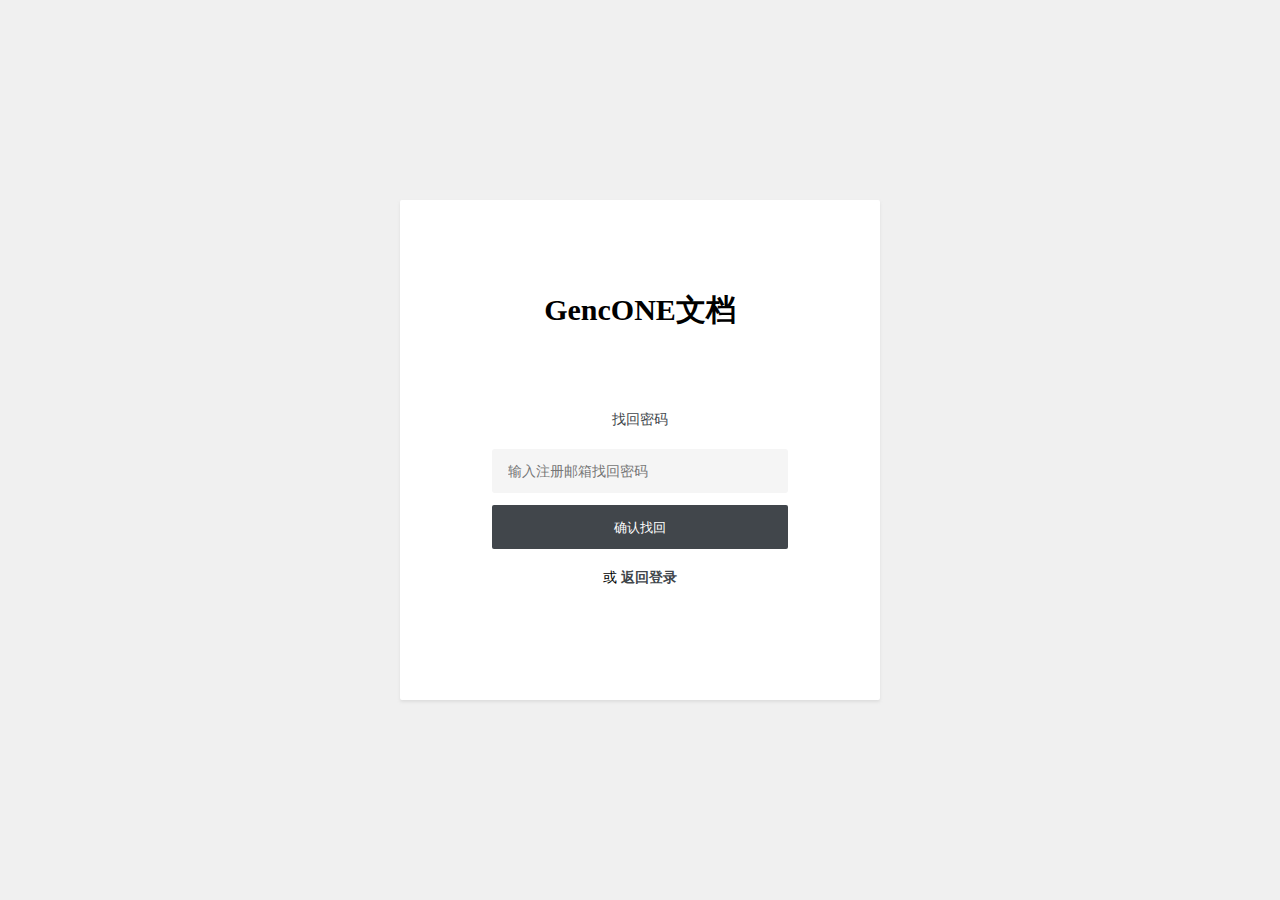
<file: forgot.html>
<!DOCTYPE html>
<html>

	<head>
		<meta charset="UTF-8" />
		<link href="css/font-awesome.min.css" rel="stylesheet" type="text/css">
		<link href="css/froala_editor.min.css" rel="stylesheet" type="text/css">
		<link rel="stylesheet" href="css/editor.css" />
		<style>
			html,
			body {
				height: 100%;
				width: 100%;
			}
		</style>
	</head>

	<body>
		<div class="editor-login">
			<div class="editor-login-cont">
				<h1 class="e-l-cont-h1">GencONE文档</h1>
				<div class="e-l-cont-input-forgot-h">
					找回密码		
				</div>
				<form action="" method="post">
					<div class="e-l-cont-input">
						<input type="text" class="e-l-cont-account" name="" id="" value="" placeholder="输入注册邮箱找回密码"/>
					</div>
					<div class="e-l-cont-input">
						<input type="submit" class="e-l-cont-btn" name="" id="" value="确认找回" />
					</div>
					<div class="e-l-cont-input-forgot">
						或 <a href="login.html">返回登录</a>
					</div>
				</form>
			</div>
		</div>
		

		<!--<script src="js/libs/jquery-1.11.1.min.js"></script>
  <script src="js/froala_editor.min.js"></script>-->
		<!--[if lt IE 9]>
    <script src="../js/froala_editor_ie8.min.js"></script>
  <![endif]-->
		<!--<script src="js/plugins/tables.min.js"></script>
  <script src="js/plugins/lists.min.js"></script>
  <script src="js/plugins/colors.min.js"></script>
  <script src="js/plugins/media_manager.min.js"></script>
  <script src="js/plugins/font_family.min.js"></script>
  <script src="js/plugins/font_size.min.js"></script>
  <script src="js/plugins/block_styles.min.js"></script>
  <script src="js/plugins/video.min.js"></script>

  <script>
      $(function(){
          $('#edit').editable({inlineMode: false, alwaysBlank: true})
      });
  </script>-->
	</body>

</html>
</file>
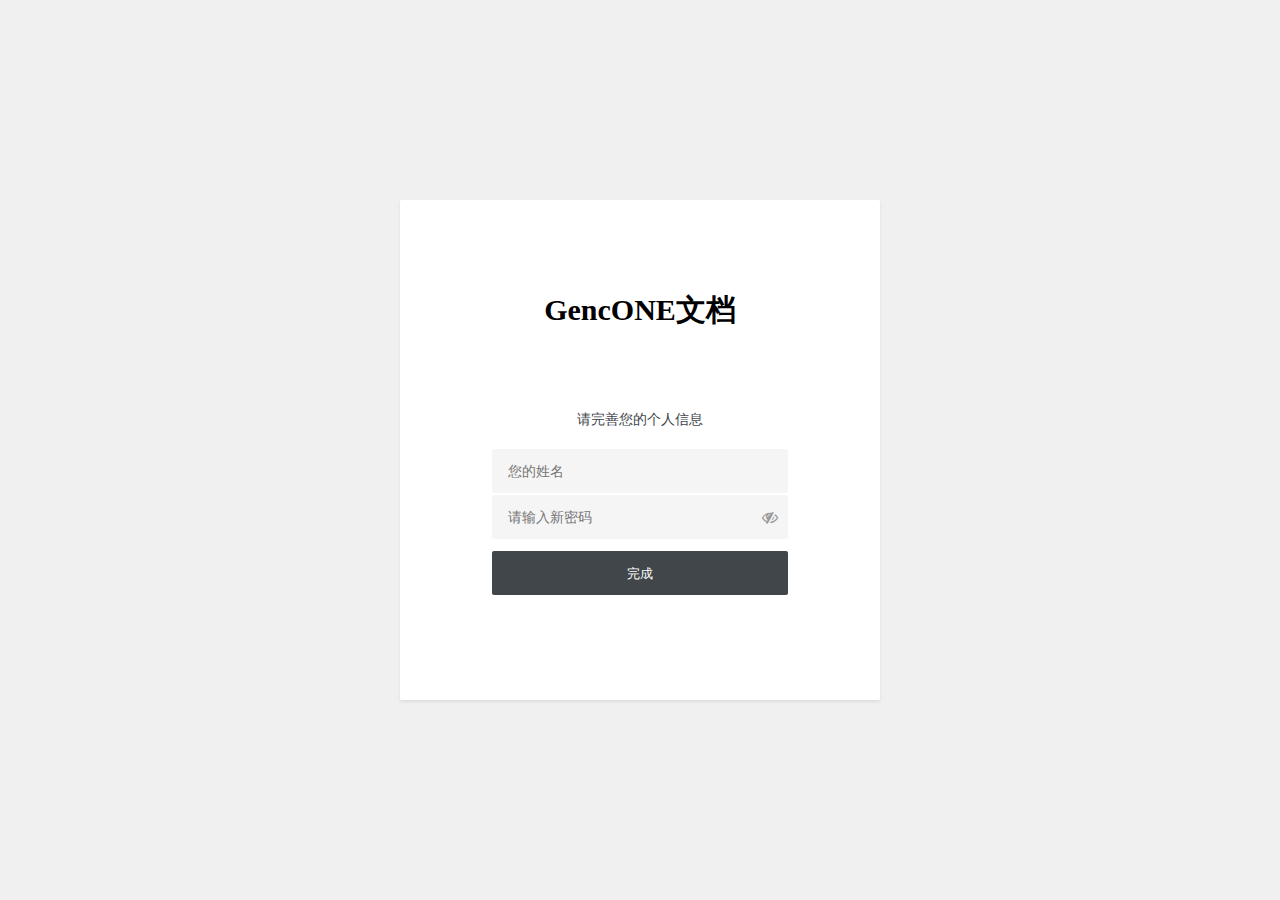
<file: information.html>
<!DOCTYPE html>
<html>

	<head>
		<meta charset="UTF-8" />
		<link href="css/font-awesome.min.css" rel="stylesheet" type="text/css">
		<link href="css/froala_editor.min.css" rel="stylesheet" type="text/css">
		<link rel="stylesheet" href="css/editor.css" />
		<style>
			html,
			body {
				height: 100%;
				width: 100%;
			}
		</style>
	</head>

	<body>
		<div class="editor-login">
			<div class="editor-login-cont">
				<h1 class="e-l-cont-h1">GencONE文档</h1>
				<div class="e-l-cont-input-forgot-h">
					请完善您的个人信息	
				</div>
				<form action="" method="post">
					<div class="e-l-cont-input">
						<input type="text" class="e-l-cont-account" name="" id="" value="" placeholder="您的姓名"/>
					</div>
					<div class="e-l-cont-input">
						<input type="password" class="e-l-cont-account" name="" id="e-login-passwd" value=""  placeholder="请输入新密码"/>
						<a href="javascript:;" id="passwd-show" ><i class="fa fa-eye" aria-hidden="true"></i></a>
						<a href="javascript:;" id="passwd-hide" ><i class="fa fa-eye-slash" aria-hidden="true"></i></a>
					</div>
					<div class="e-l-cont-input">
						<input type="submit" class="e-l-cont-btn" name="" id="" value="完成" onclick="window.location.href='information.html';"/>
					</div>
					<!--<div class="e-l-cont-input-forgot">
						或 <a href="#">忘记密码</a>
					</div>-->
				</form>
			</div>
		</div>
		

		<script src="js/libs/jquery-1.11.1.min.js"></script>
	<script>
		/*显示密码*/
window.onload = function() {
	var eyeBtn = document.getElementById("passwd-show");
	var eyePass = document.getElementById("e-login-passwd")
	var eyeHide = document.getElementById("passwd-hide")
	eyeHide.onmousedown = function() {
		eyePass.type = "text";
		eyeBtn.style.display="block";
		eyeHide.style.display="none";
	};
	eyeHide.onmouseup = eyeHide.onmouseout = function() {
		eyePass.type = "password"
			eyeBtn.style.display="none";
		eyeHide.style.display="block";
	}
}
	</script>
  <!--<script src="js/froala_editor.min.js"></script>-->
		<!--[if lt IE 9]>
    <script src="../js/froala_editor_ie8.min.js"></script>
  <![endif]-->
		<!--<script src="js/plugins/tables.min.js"></script>
  <script src="js/plugins/lists.min.js"></script>
  <script src="js/plugins/colors.min.js"></script>
  <script src="js/plugins/media_manager.min.js"></script>
  <script src="js/plugins/font_family.min.js"></script>
  <script src="js/plugins/font_size.min.js"></script>
  <script src="js/plugins/block_styles.min.js"></script>
  <script src="js/plugins/video.min.js"></script>

  <script>
      $(function(){
          $('#edit').editable({inlineMode: false, alwaysBlank: true})
      });
  </script>-->
	</body>

</html>
</file>
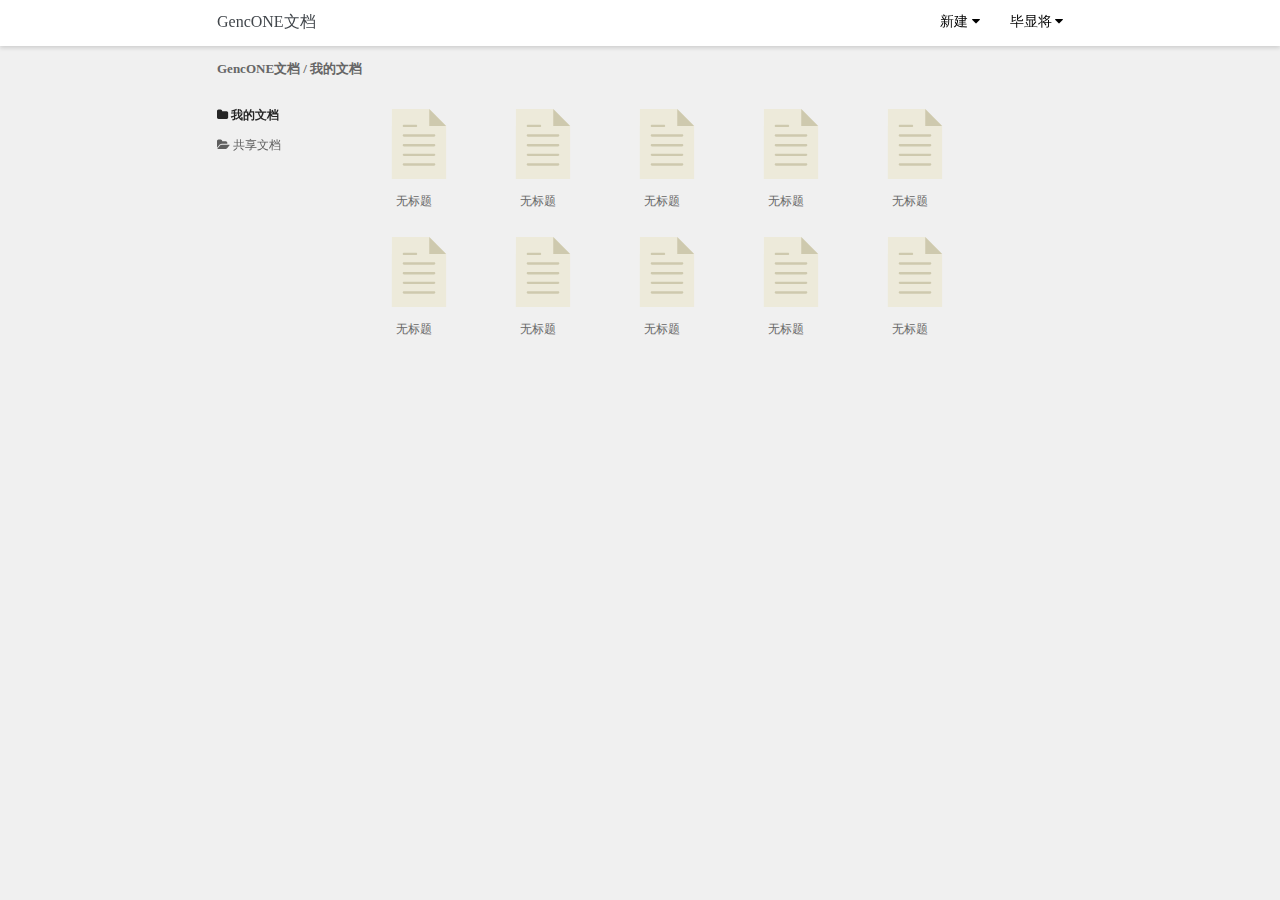
<file: list.html>
<!DOCTYPE html>
<html>

	<head>
		<meta charset="UTF-8" />
		<link href="css/font-awesome.min.css" rel="stylesheet" type="text/css">
		<link href="css/froala_editor.min.css" rel="stylesheet" type="text/css">
		<link rel="stylesheet" href="css/editor.css" />
	</head>

	<body>
		<div class="editor-head">
			<div class="editor-head-txt">
				<div class="editor-name">
					<a href="list.html">GencONE文档</a>
				</div>
				<div class="admin-information"><span>毕显将 <i class="fa fa-caret-down" aria-hidden="true"></i></span>
					<div class="a-information-cont">
						<ul>
							<li>
								<a href="javascript:;" id="invitation-news">邀请新成员</a>
							</li>
							<li>
								<a href="javascript:;">安全退出</a>
							</li>
						</ul>
					</div>
				</div>

				<div class="new-document"><span>新建 <i class="fa fa-caret-down" aria-hidden="true"></i></span>
					<div class="new-document-cont">
						<ul>
							<li>
								<a href="index.html">新建文档</a>
							</li>
						</ul>
					</div>
				</div>
			</div>
		</div>

		<div class="editor-list">
			<h3 class="editor-list-h3">GencONE文档 / 我的文档</h3>
			<div class="left-navigation">
				<ul>
					<li>
						<a href="list.html"><i class="fa fa-folder" aria-hidden="true"></i> 我的文档</a>
					</li>
					<li>
						<a href="shared_list.html"><i class="fa fa-folder-open" aria-hidden="true"></i> 共享文档</a>
					</li>
				</ul>
			</div>
			<div class="e-list-document">

				<ul>
					<li>
						<a href=""><img src="img/file_1201060_easyicon.net.svg" class="documernt-svg"/><span class="editor-list-li-title">无标题</span></a>
						<i class="fa fa-cog e-document-set" aria-hidden="true"></i>
						<div class="e-document-set-cont">
							<span class="e-list-document-triangle"><i class="fa fa-caret-up" aria-hidden="true"></i></span>
							<ul>
								<li>
									<input type="text" class="e-l-l-title-input" id="" value="无标题1" placeholder="文档标题" />
								</li>
								<li>
									<a href="javascript:;" class="share-files-btn"><i class="fa fa-users" aria-hidden="true"></i> 分享</a>
								</li>
								<li>
									<a href="javascript:;" class="confirm-delete-btn"><i class="fa fa-trash" aria-hidden="true"></i> 删除</a>
								</li>
							</ul>
						</div>
					</li>
					<li>
						<a href=""><img src="img/file_1201060_easyicon.net.svg" class="documernt-svg"/><span class="editor-list-li-title">无标题</span></a>
						<i class="fa fa-cog e-document-set" aria-hidden="true"></i>
						<div class="e-document-set-cont">
							<span class="e-list-document-triangle"><i class="fa fa-caret-up" aria-hidden="true"></i></span>
							<ul>
								<li>
									<input type="text" class="e-l-l-title-input" id="" value="无标题2" placeholder="文档标题" />
								</li>
								<li>
									<a href="javascript:;" class="share-files-btn"><i class="fa fa-users" aria-hidden="true"></i> 分享</a>
								</li>
								<li>
									<a href="javascript:;" class="confirm-delete-btn"><i class="fa fa-trash" aria-hidden="true"></i> 删除</a>
								</li>
							</ul>
						</div>
					</li>
					<li>
						<a href=""><img src="img/file_1201060_easyicon.net.svg" class="documernt-svg"/><span class="editor-list-li-title">无标题</span></a>
						<i class="fa fa-cog e-document-set" aria-hidden="true"></i>
						<div class="e-document-set-cont">
							<span class="e-list-document-triangle"><i class="fa fa-caret-up" aria-hidden="true"></i></span>
							<ul>
								<li>
									<input type="text" class="e-l-l-title-input" id="" value="无标题3" placeholder="文档标题" />
								</li>
								<li>
									<a href="javascript:;" class="share-files-btn"><i class="fa fa-users" aria-hidden="true"></i> 分享</a>
								</li>
								<li>
									<a href="javascript:;" class="confirm-delete-btn"><i class="fa fa-trash" aria-hidden="true"></i> 删除</a>
								</li>
							</ul>
						</div>
					</li>
					<li>
						<a href=""><img src="img/file_1201060_easyicon.net.svg" class="documernt-svg"/><span class="editor-list-li-title">无标题</span></a>
						<i class="fa fa-cog e-document-set" aria-hidden="true"></i>
						<div class="e-document-set-cont">
							<span class="e-list-document-triangle"><i class="fa fa-caret-up" aria-hidden="true"></i></span>
							<ul>
								<li>
									<input type="text" class="e-l-l-title-input" id="" value="无标4题" placeholder="文档标题" />
								</li>
								<li>
									<a href="javascript:;" class="share-files-btn"><i class="fa fa-users" aria-hidden="true"></i> 分享</a>
								</li>
								<li>
									<a href="javascript:;" class="confirm-delete-btn"><i class="fa fa-trash" aria-hidden="true"></i> 删除</a>
								</li>
							</ul>
						</div>
					</li>
					<li>
						<a href=""><img src="img/file_1201060_easyicon.net.svg" class="documernt-svg"/><span class="editor-list-li-title">无标题</span></a>
						<i class="fa fa-cog e-document-set" aria-hidden="true"></i>
						<div class="e-document-set-cont">
							<span class="e-list-document-triangle"><i class="fa fa-caret-up" aria-hidden="true"></i></span>
							<ul>
								<li>
									<input type="text" class="e-l-l-title-input" id="" value="无标5题" placeholder="文档标题" />
								</li>
								<li>
									<a href="javascript:;" class="share-files-btn"><i class="fa fa-users" aria-hidden="true"></i> 分享</a>
								</li>
								<li>
									<a href="javascript:;" class="confirm-delete-btn"><i class="fa fa-trash" aria-hidden="true"></i> 删除</a>
								</li>
							</ul>
						</div>
					</li>
					<li>
						<a href=""><img src="img/file_1201060_easyicon.net.svg" class="documernt-svg"/><span class="editor-list-li-title">无标题</span></a>
						<i class="fa fa-cog e-document-set" aria-hidden="true"></i>
						<div class="e-document-set-cont">
							<span class="e-list-document-triangle"><i class="fa fa-caret-up" aria-hidden="true"></i></span>
							<ul>
								<li>
									<input type="text" class="e-l-l-title-input" id="" value="无6标题" placeholder="文档标题" />
								</li>
								<li>
									<a href="javascript:;" class="share-files-btn"><i class="fa fa-users" aria-hidden="true"></i> 分享</a>
								</li>
								<li>
									<a href="javascript:;" class="confirm-delete-btn"><i class="fa fa-trash" aria-hidden="true"></i> 删除</a>
								</li>
							</ul>
						</div>
					</li>
					<li>
						<a href=""><img src="img/file_1201060_easyicon.net.svg" class="documernt-svg"/><span class="editor-list-li-title">无标题</span></a>
						<i class="fa fa-cog e-document-set" aria-hidden="true"></i>
						<div class="e-document-set-cont">
							<span class="e-list-document-triangle"><i class="fa fa-caret-up" aria-hidden="true"></i></span>
							<ul>
								<li>
									<input type="text" class="e-l-l-title-input" id="" value="无标7题" placeholder="文档标题" />
								</li>
								<li>
									<a href="javascript:;" class="share-files-btn"><i class="fa fa-users" aria-hidden="true"></i> 分享</a>
								</li>
								<li>
									<a href="javascript:;" class="confirm-delete-btn"><i class="fa fa-trash" aria-hidden="true"></i> 删除</a>
								</li>
							</ul>
						</div>
					</li>
					<li>
						<a href=""><img src="img/file_1201060_easyicon.net.svg" class="documernt-svg"/><span class="editor-list-li-title">无标题</span></a>
						<i class="fa fa-cog e-document-set" aria-hidden="true"></i>
						<div class="e-document-set-cont">
							<span class="e-list-document-triangle"><i class="fa fa-caret-up" aria-hidden="true"></i></span>
							<ul>
								<li>
									<input type="text" class="e-l-l-title-input" id="" value="无标8题" placeholder="文档标题" />
								</li>
								<li>
									<a href="javascript:;" class="share-files-btn"><i class="fa fa-users" aria-hidden="true"></i> 分享</a>
								</li>
								<li>
									<a href="javascript:;" class="confirm-delete-btn"><i class="fa fa-trash" aria-hidden="true"></i> 删除</a>
								</li>
							</ul>
						</div>
					</li>
					<li>
						<a href=""><img src="img/file_1201060_easyicon.net.svg" class="documernt-svg"/><span class="editor-list-li-title">无标题</span></a>
						<i class="fa fa-cog e-document-set" aria-hidden="true"></i>
						<div class="e-document-set-cont">
							<span class="e-list-document-triangle"><i class="fa fa-caret-up" aria-hidden="true"></i></span>
							<ul>
								<li>
									<input type="text" class="e-l-l-title-input" id="" value="无标9题" placeholder="文档标题" />
								</li>
								<li>
									<a href="javascript:;" class="share-files-btn"><i class="fa fa-users" aria-hidden="true"></i> 分享</a>
								</li>
								<li>
									<a href="javascript:;" class="confirm-delete-btn"><i class="fa fa-trash" aria-hidden="true"></i> 删除</a>
								</li>
							</ul>
						</div>
					</li>
					<li>
						<a href=""><img src="img/file_1201060_easyicon.net.svg" class="documernt-svg"/><span class="editor-list-li-title">无标题</span></a>
						<i class="fa fa-cog e-document-set" aria-hidden="true"></i>
						<div class="e-document-set-cont">
							<span class="e-list-document-triangle"><i class="fa fa-caret-up" aria-hidden="true"></i></span>
							<ul>
								<li>
									<input type="text" class="e-l-l-title-input" id="" value="无标10题" placeholder="文档标题" />
								</li>
								<li>
									<a href="javascript:;" class="share-files-btn"><i class="fa fa-users" aria-hidden="true"></i> 分享</a>
								</li>
								<li>
									<a href="javascript:;" class="confirm-delete-btn"><i class="fa fa-trash" aria-hidden="true"></i> 删除</a>
								</li>
							</ul>
						</div>
					</li>
				</ul>
			</div>
		</div>
		<!--弹出层背景蒙版-->
		<div class="modal-bak"></div>
		<!--邀请新用户-->
		<div class="invitation-news-user">
			
			<h1 class="e-l-cont-h1">GencONE文档<i class="fa fa-close i-news-user-close" aria-hidden="true"></i></h1>
			<div class="e-l-cont-input-forgot-h">
				欢迎邀请新用户
			</div>
			<form action="" method="post">
				<div class="e-l-cont-input">
					<input type="text" class="e-l-cont-account" name="" id="" value="" placeholder="被邀请人邮箱" />
				</div>
				<!--<div class="e-l-cont-input">
					<input type="text" class="e-l-cont-account" name="" id="" value="" placeholder="被邀请人邮箱" />
				</div>
				<div class="e-l-cont-input">
					<input type="text" class="e-l-cont-account" name="" id="" value="" placeholder="被邀请人邮箱" />
				</div>-->
				<div class="e-l-cont-input">
					<input type="submit" class="e-l-cont-btn" name="" id="" value="确定邀请"/>
				</div>
				<!--<div class="e-l-cont-input-forgot">
					单次邀请上限最多三人
				</div>-->
			</form>
		</div>
		<!--共享分享-->
		<div class="share-files">
			
			<h1 class="e-l-cont-h1">GencONE文档<i class="fa fa-close i-news-user-close" aria-hidden="true"></i></h1>
			<div class="share-files-list">
				<div class="e-l-cont-input-forgot-h">
					分享给指定用户
				</div>
				<!--<form action="" method="post">-->
				<div class="s-f-list-input">
					<input type="text" class="e-l-cont-account" name="" id="" value="" placeholder="被邀请人邮箱" />
				</div>
				<!--<div class="s-f-list-input">
					<input type="text" class="e-l-cont-account" name="" id="" value="" placeholder="被邀请人邮箱" />
				</div>
				<div class="s-f-list-input">
					<input type="text" class="e-l-cont-account" name="" id="" value="" placeholder="被邀请人邮箱" />
				</div>-->
				<div class="s-f-list-input">
					<input type="submit" class="e-l-cont-btn" name="" id="" value="确认分享"/>
				</div>
				<!--<div class="e-l-cont-input-forgot">
					单次邀请上限最多三人
				</div>-->
			<!--</form>-->
			</div>
			<div class="share-files-list">
				<div class="e-l-cont-input-forgot-h">
					添加到共享文档
				</div>
				<!--<form action="" method="post">-->
				<div class="s-f-list-input share-files-list-i">
					<ul>
						<li>
							<i class="fa fa-folder-open" aria-hidden="true"></i>
							<span class="editor-list-li-title">GencONE共享</span>
						</li>
						<!--<li>
							<i class="fa fa-folder-open" aria-hidden="true"></i>
							<span class="editor-list-li-title">GencONE共享</span>
						</li>-->
					</ul>
					
				</div>
				<div class="s-f-list-input">
					<input type="submit" class="e-l-cont-btn" name="" id="" value="确认添加"/>
				</div>
				<!--<div class="e-l-cont-input-forgot">
					单次邀请上限最多三人
				</div>-->
			<!--</form>-->
			</div>
		</div>
				<!--确认删除-->
		<div class="confirm-delete">
			
			<h1 class="e-l-cont-h1 marb30">确认删除此文档？<i class="fa fa-close i-news-user-close" aria-hidden="true"></i></h1>
			<div class="e-l-cont-input-forgot-h">
				删除后所有用户都无法访问此文档。
			</div>
			<!--<form action="" method="post">-->
			
				<div class="e-l-cont-input">
					<input type="submit" class="e-l-cont-btn c-delete-this-document" name="" id="" value="确认删除"/>
				</div>
				<!--<div class="e-l-cont-input-forgot">
					单次邀请上限最多三人
				</div>-->
			<!--</form>-->
		</div>
		<script src="js/libs/jquery-1.11.1.min.js"></script>
		<script type="text/javascript" src="js/editorCommon.js"></script>
		<!--<script src="js/froala_editor.min.js"></script>-->
		<!--[if lt IE 9]>
    <script src="../js/froala_editor_ie8.min.js"></script>
  <![endif]-->
		<!--<script src="js/plugins/tables.min.js"></script>
  <script src="js/plugins/lists.min.js"></script>
  <script src="js/plugins/colors.min.js"></script>
  <script src="js/plugins/media_manager.min.js"></script>
  <script src="js/plugins/font_family.min.js"></script>
  <script src="js/plugins/font_size.min.js"></script>
  <script src="js/plugins/block_styles.min.js"></script>
  <script src="js/plugins/video.min.js"></script>

  <script>
      $(function(){
          $('#edit').editable({inlineMode: false, alwaysBlank: true})
      });
  </script>-->
	</body>

</html>
</file>
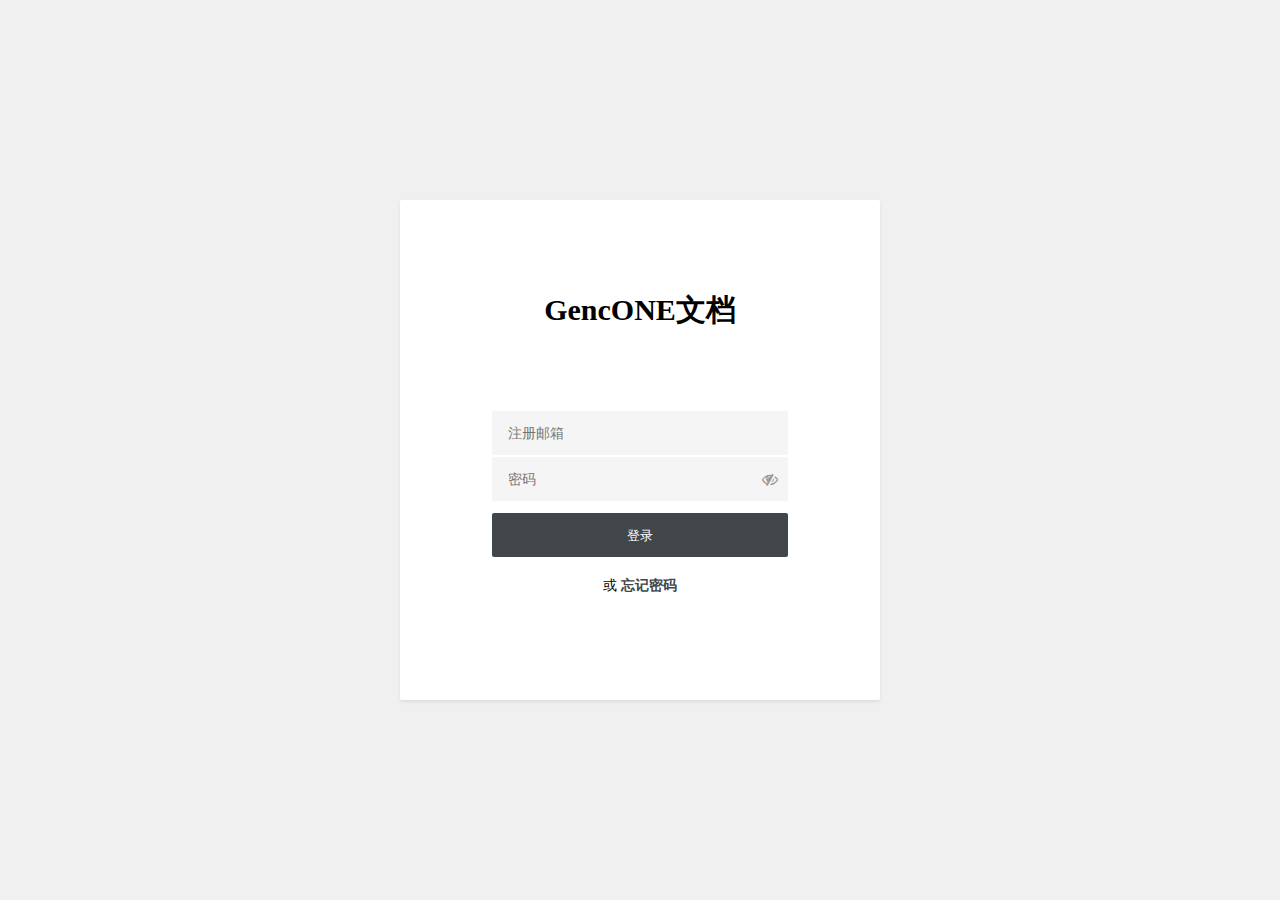
<file: login.html>
<!DOCTYPE html>
<html>

	<head>
		<meta charset="UTF-8" />
		<link href="css/font-awesome.min.css" rel="stylesheet" type="text/css">
		<link href="css/froala_editor.min.css" rel="stylesheet" type="text/css">
		<link rel="stylesheet" href="css/editor.css" />
		<style>
			html,
			body {
				height: 100%;
				width: 100%;
			}
		</style>
	</head>

	<body>
		<div class="editor-login">
			<div class="editor-login-cont">
				<h1 class="e-l-cont-h1">GencONE文档</h1>
				<form action="" method="post">
					<div class="e-l-cont-input">
						<input type="text" class="e-l-cont-account" name="" id="" value="" placeholder="注册邮箱"/>
					</div>
				<div class="e-l-cont-input">
						<input type="password" class="e-l-cont-account" name="" id="e-login-passwd" value=""  placeholder="密码"/>
						<a href="javascript:;" id="passwd-show" ><i class="fa fa-eye" aria-hidden="true"></i></a>
						<a href="javascript:;" id="passwd-hide" ><i class="fa fa-eye-slash" aria-hidden="true"></i></a>
						
					</div>
					<div class="e-l-cont-input">
						<input type="submit" class="e-l-cont-btn" name="" id="" value="登录" onclick="window.location.href='information.html';"/>
					</div>
					<div class="e-l-cont-input-forgot">
						或 <a href="forgot.html">忘记密码</a>
					</div>
				</form>
			</div>
		</div>
		

		<script src="js/libs/jquery-1.11.1.min.js"></script>
	<script>
		/*显示密码*/
window.onload = function() {
	var eyeBtn = document.getElementById("passwd-show");
	var eyePass = document.getElementById("e-login-passwd")
	var eyeHide = document.getElementById("passwd-hide")
	eyeHide.onmousedown = function() {
		eyePass.type = "text";
		eyeBtn.style.display="block";
		eyeHide.style.display="none";
	};
	eyeHide.onmouseup = eyeHide.onmouseout = function() {
		eyePass.type = "password"
			eyeBtn.style.display="none";
		eyeHide.style.display="block";
	}
}
	</script>
  <!--<script src="js/froala_editor.min.js"></script>-->
		<!--[if lt IE 9]>
    <script src="../js/froala_editor_ie8.min.js"></script>
  <![endif]-->
		<!--<script src="js/plugins/tables.min.js"></script>
  <script src="js/plugins/lists.min.js"></script>
  <script src="js/plugins/colors.min.js"></script>
  <script src="js/plugins/media_manager.min.js"></script>
  <script src="js/plugins/font_family.min.js"></script>
  <script src="js/plugins/font_size.min.js"></script>
  <script src="js/plugins/block_styles.min.js"></script>
  <script src="js/plugins/video.min.js"></script>

  <script>
      $(function(){
          $('#edit').editable({inlineMode: false, alwaysBlank: true})
      });
  </script>-->
	</body>

</html>
</file>
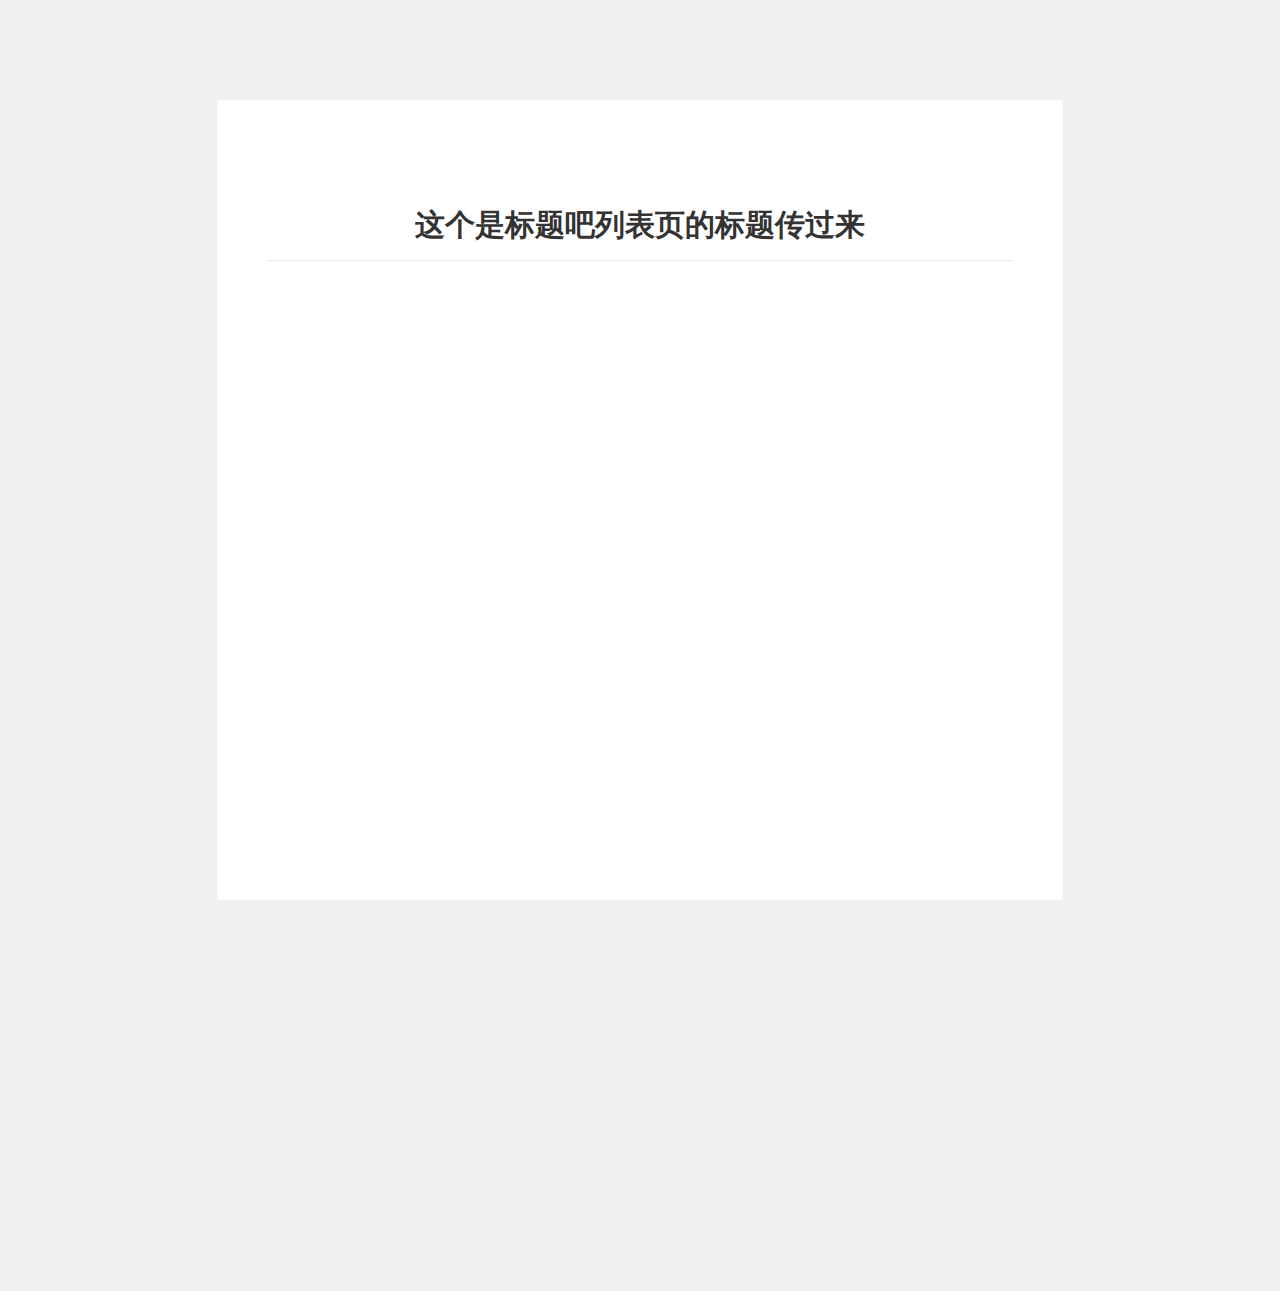
<file: show.html>
<!DOCTYPE html>
<html>

	<head>
		<meta charset="UTF-8" />
		<link href="css/font-awesome.min.css" rel="stylesheet" type="text/css">
		<link href="css/froala_editor.min.css" rel="stylesheet" type="text/css">
		<link rel="stylesheet" href="css/editor.css" />
	</head>

	<body>
		<!--<div class="to-edit-cont">
			<a class="to-edit-btn" href="index.html">前往编辑</a>
		</div>	-->
		<div class="froala-element not-msie f-basic">
			
			<h1 class="editor-show-h1">这个是标题吧列表页的标题传过来</h1>
			
			<div>
				<!--将编辑器的代码植入到这个div中间--开始-->
					
					
				<!--将编辑器的代码植入到这个div中间--结束-->
			</div>	
			
		</div>

		

		<!--<script src="js/libs/jquery-1.11.1.min.js"></script>
  <script src="js/froala_editor.min.js"></script>-->
		<!--[if lt IE 9]>
    <script src="../js/froala_editor_ie8.min.js"></script>
  <![endif]-->
		<!--<script src="js/plugins/tables.min.js"></script>
  <script src="js/plugins/lists.min.js"></script>
  <script src="js/plugins/colors.min.js"></script>
  <script src="js/plugins/media_manager.min.js"></script>
  <script src="js/plugins/font_family.min.js"></script>
  <script src="js/plugins/font_size.min.js"></script>
  <script src="js/plugins/block_styles.min.js"></script>
  <script src="js/plugins/video.min.js"></script>

  <script>
      $(function(){
          $('#edit').editable({inlineMode: false, alwaysBlank: true})
      });
  </script>-->
	</body>

</html>
</file>
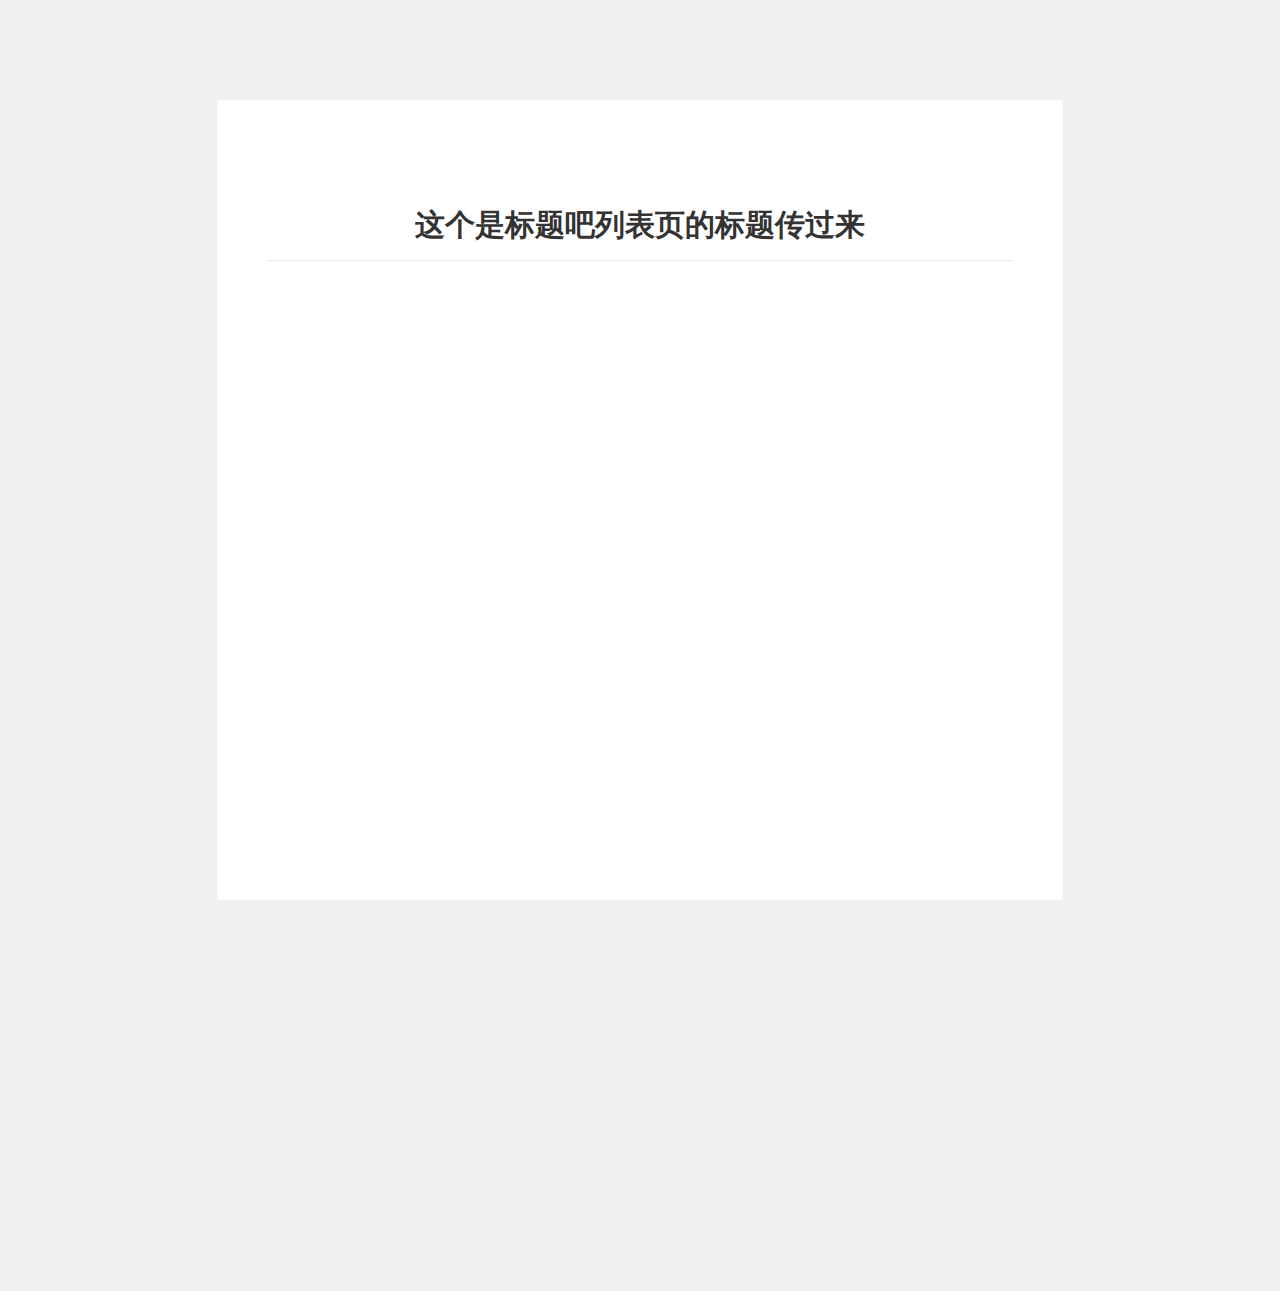
<file: templates/document/show.html>
<!DOCTYPE html>
<html>

	<head>
		<meta charset="UTF-8" />
		<link href="../../static/css/font-awesome.min.css" rel="stylesheet" type="text/css">
		<link href="../../static/css/froala_editor.min.css" rel="stylesheet" type="text/css">
		<link rel="stylesheet" href="../../static/css/editor.css" />
	</head>

	<body>
		<!--<div class="to-edit-cont">
			<a class="to-edit-btn" href="index.html">前往编辑</a>
		</div>	-->
		<div class="froala-element not-msie f-basic">

			<h1 class="editor-show-h1">这个是标题吧列表页的标题传过来</h1>

			<div>
				<!--将编辑器的代码植入到这个div中间--开始-->


				<!--将编辑器的代码植入到这个div中间--结束-->
			</div>

		</div>



		<!--<script src="js/libs/jquery-1.11.1.min.js"></script>
  <script src="js/froala_editor.min.js"></script>-->
		<!--[if lt IE 9]>
    <script src="../js/froala_editor_ie8.min.js"></script>
  <![endif]-->
		<!--<script src="js/plugins/tables.min.js"></script>
  <script src="js/plugins/lists.min.js"></script>
  <script src="js/plugins/colors.min.js"></script>
  <script src="js/plugins/media_manager.min.js"></script>
  <script src="js/plugins/font_family.min.js"></script>
  <script src="js/plugins/font_size.min.js"></script>
  <script src="js/plugins/block_styles.min.js"></script>
  <script src="js/plugins/video.min.js"></script>

  <script>
      $(function(){
          $('#edit').editable({inlineMode: false, alwaysBlank: true})
      });
  </script>-->
	</body>

</html>
</file>
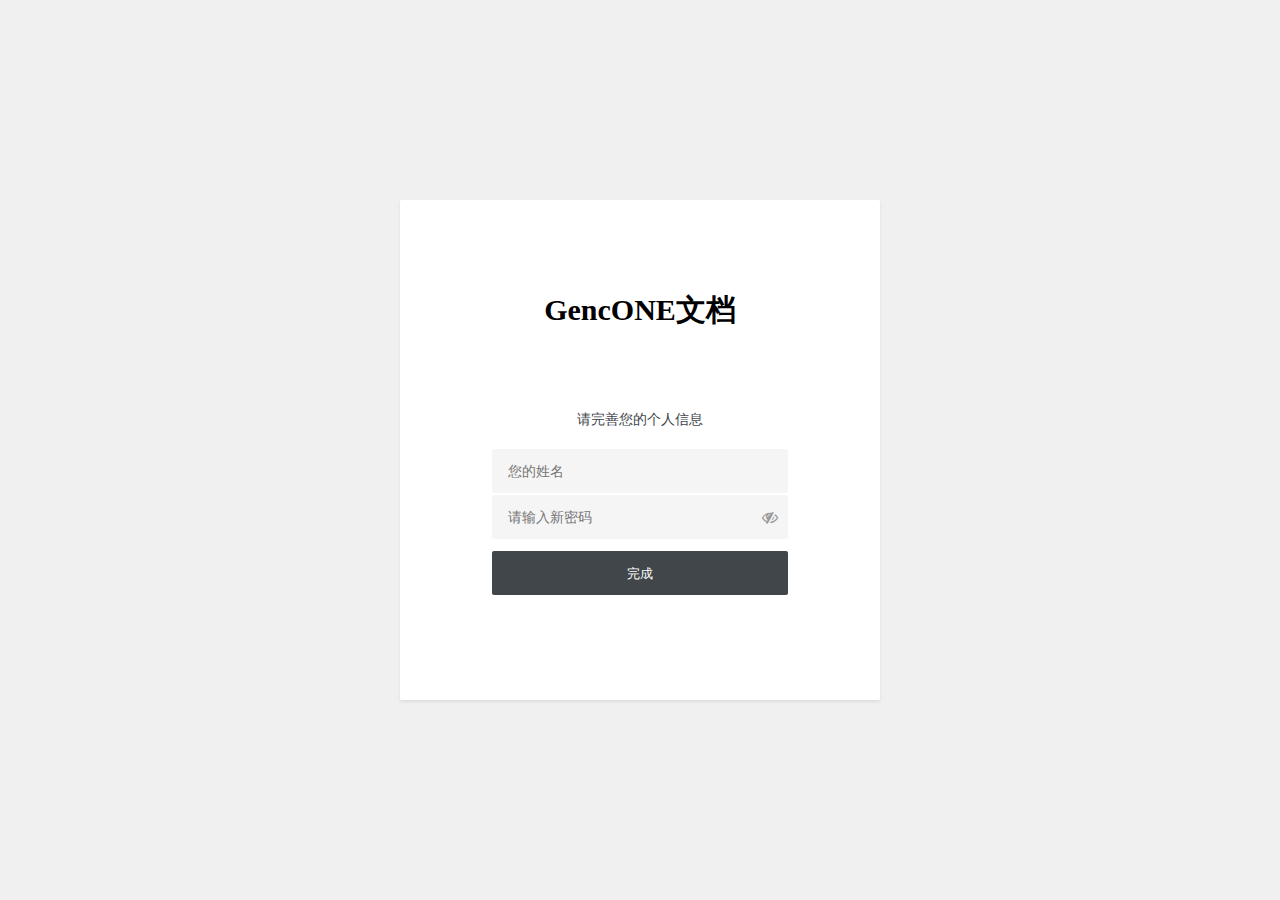
<file: templates/verify/information.html>
<!DOCTYPE html>
<html>

	<head>
		<meta charset="UTF-8" />
		<link href="../../static/css/font-awesome.min.css" rel="stylesheet" type="text/css">
		<link href="../../static/css/froala_editor.min.css" rel="stylesheet" type="text/css">
		<link rel="stylesheet" href="../../static/css/editor.css" />
		<style>
			html,
			body {
				height: 100%;
				width: 100%;
			}
		</style>
	</head>

	<body>
		<div class="editor-login">
			<div class="editor-login-cont">
				<h1 class="e-l-cont-h1">GencONE文档</h1>
				<div class="e-l-cont-input-forgot-h">
					请完善您的个人信息
				</div>
				<form action="" method="post">
					<div class="e-l-cont-input">
						<input type="text" class="e-l-cont-account" name="" id="" value="" placeholder="您的姓名"/>
					</div>
					<div class="e-l-cont-input">
						<input type="password" class="e-l-cont-account" name="" id="e-login-passwd" value=""  placeholder="请输入新密码"/>
						<a href="javascript:;" id="passwd-show" ><i class="fa fa-eye" aria-hidden="true"></i></a>
						<a href="javascript:;" id="passwd-hide" ><i class="fa fa-eye-slash" aria-hidden="true"></i></a>
					</div>
					<div class="e-l-cont-input">
						<input type="submit" class="e-l-cont-btn" name="" id="" value="完成" onclick="window.location.href='information.html';"/>
					</div>
					<!--<div class="e-l-cont-input-forgot">
						或 <a href="#">忘记密码</a>
					</div>-->
				</form>
			</div>
		</div>


		<script src="../../static/js/libs/jquery-1.11.1.min.js"></script>
	<script>
		/*显示密码*/
window.onload = function() {
	var eyeBtn = document.getElementById("passwd-show");
	var eyePass = document.getElementById("e-login-passwd")
	var eyeHide = document.getElementById("passwd-hide")
	eyeHide.onmousedown = function() {
		eyePass.type = "text";
		eyeBtn.style.display="block";
		eyeHide.style.display="none";
	};
	eyeHide.onmouseup = eyeHide.onmouseout = function() {
		eyePass.type = "password"
			eyeBtn.style.display="none";
		eyeHide.style.display="block";
	}
}
	</script>
  <!--<script src="js/froala_editor.min.js"></script>-->
		<!--[if lt IE 9]>
    <script src="../js/froala_editor_ie8.min.js"></script>
  <![endif]-->
		<!--<script src="js/plugins/tables.min.js"></script>
  <script src="js/plugins/lists.min.js"></script>
  <script src="js/plugins/colors.min.js"></script>
  <script src="js/plugins/media_manager.min.js"></script>
  <script src="js/plugins/font_family.min.js"></script>
  <script src="js/plugins/font_size.min.js"></script>
  <script src="js/plugins/block_styles.min.js"></script>
  <script src="js/plugins/video.min.js"></script>

  <script>
      $(function(){
          $('#edit').editable({inlineMode: false, alwaysBlank: true})
      });
  </script>-->
	</body>

</html>
</file>
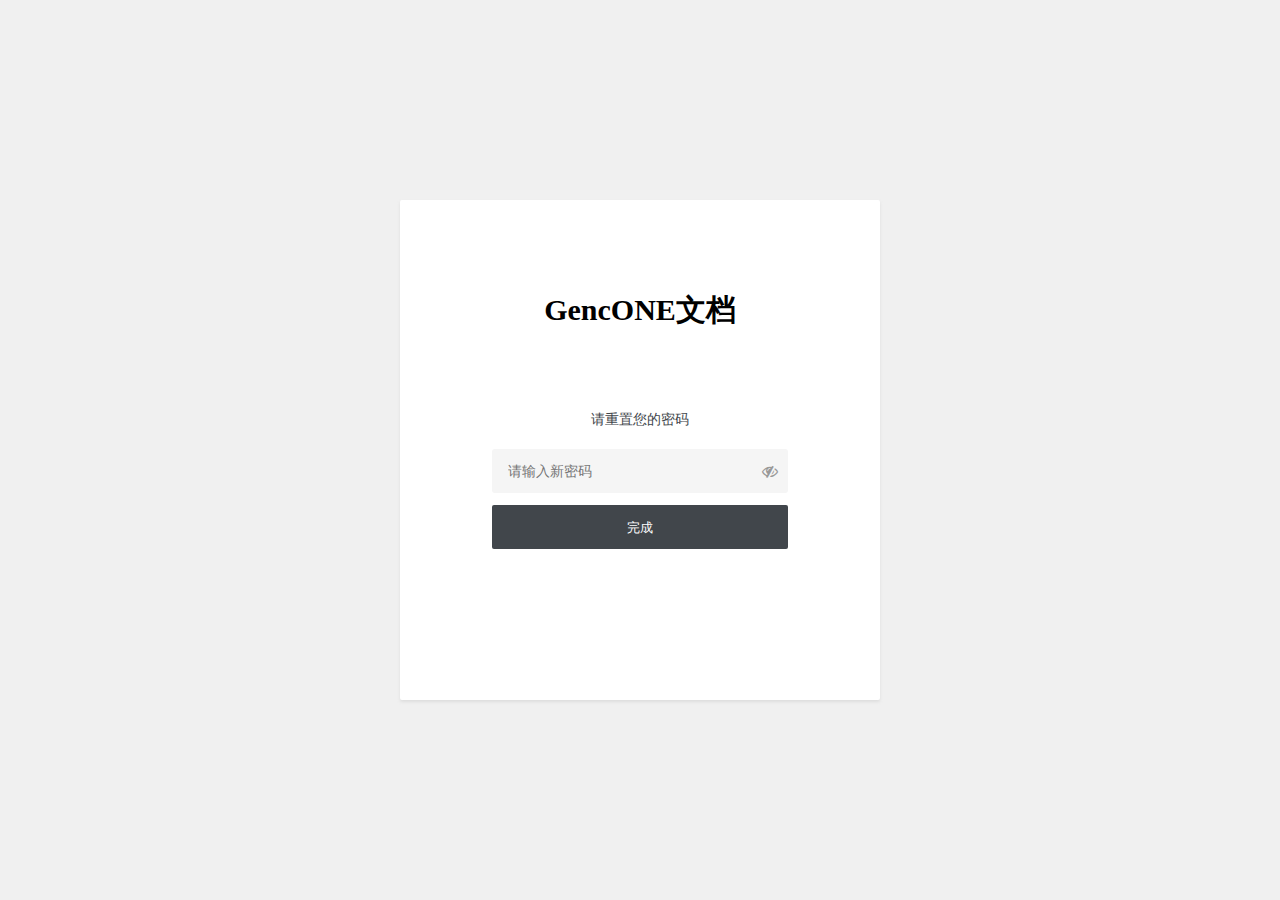
<file: templates/verify/reset.html>
<!DOCTYPE html>
<html>

	<head>
		<meta charset="UTF-8" />
		<link href="../../static/css/font-awesome.min.css" rel="stylesheet" type="text/css">
		<link href="../../static/css/froala_editor.min.css" rel="stylesheet" type="text/css">
		<link rel="stylesheet" href="../../static/css/editor.css" />
		<style>
			html,
			body {
				height: 100%;
				width: 100%;
			}
		</style>
	</head>

	<body>
		<div class="editor-login">
			<div class="editor-login-cont">
				<h1 class="e-l-cont-h1">GencONE文档</h1>
				<div class="e-l-cont-input-forgot-h">
					请重置您的密码
				</div>
				<form action="" method="post">
					<div class="e-l-cont-input">
						<input type="password" class="e-l-cont-account" name="" id="e-login-passwd" value=""  placeholder="请输入新密码"/>
						<a href="javascript:;" id="passwd-show" ><i class="fa fa-eye" aria-hidden="true"></i></a>
						<a href="javascript:;" id="passwd-hide" ><i class="fa fa-eye-slash" aria-hidden="true"></i></a>
					</div>
					<div class="e-l-cont-input">
						<input type="submit" class="e-l-cont-btn" name="" id="" value="完成" onclick="window.location.href='information.html';"/>
					</div>
					<!--<div class="e-l-cont-input-forgot">
						或 <a href="#">忘记密码</a>
					</div>-->
				</form>
			</div>
		</div>


		<script src="../../static/js/libs/jquery-1.11.1.min.js"></script>
	<script>
		/*显示密码*/
window.onload = function() {
	var eyeBtn = document.getElementById("passwd-show");
	var eyePass = document.getElementById("e-login-passwd")
	var eyeHide = document.getElementById("passwd-hide")
	eyeHide.onmousedown = function() {
		eyePass.type = "text";
		eyeBtn.style.display="block";
		eyeHide.style.display="none";
	};
	eyeHide.onmouseup = eyeHide.onmouseout = function() {
		eyePass.type = "password"
			eyeBtn.style.display="none";
		eyeHide.style.display="block";
	}
}
	</script>
  <!--<script src="js/froala_editor.min.js"></script>-->
		<!--[if lt IE 9]>
    <script src="../js/froala_editor_ie8.min.js"></script>
  <![endif]-->
		<!--<script src="js/plugins/tables.min.js"></script>
  <script src="js/plugins/lists.min.js"></script>
  <script src="js/plugins/colors.min.js"></script>
  <script src="js/plugins/media_manager.min.js"></script>
  <script src="js/plugins/font_family.min.js"></script>
  <script src="js/plugins/font_size.min.js"></script>
  <script src="js/plugins/block_styles.min.js"></script>
  <script src="js/plugins/video.min.js"></script>

  <script>
      $(function(){
          $('#edit').editable({inlineMode: false, alwaysBlank: true})
      });
  </script>-->
	</body>

</html>
</file>
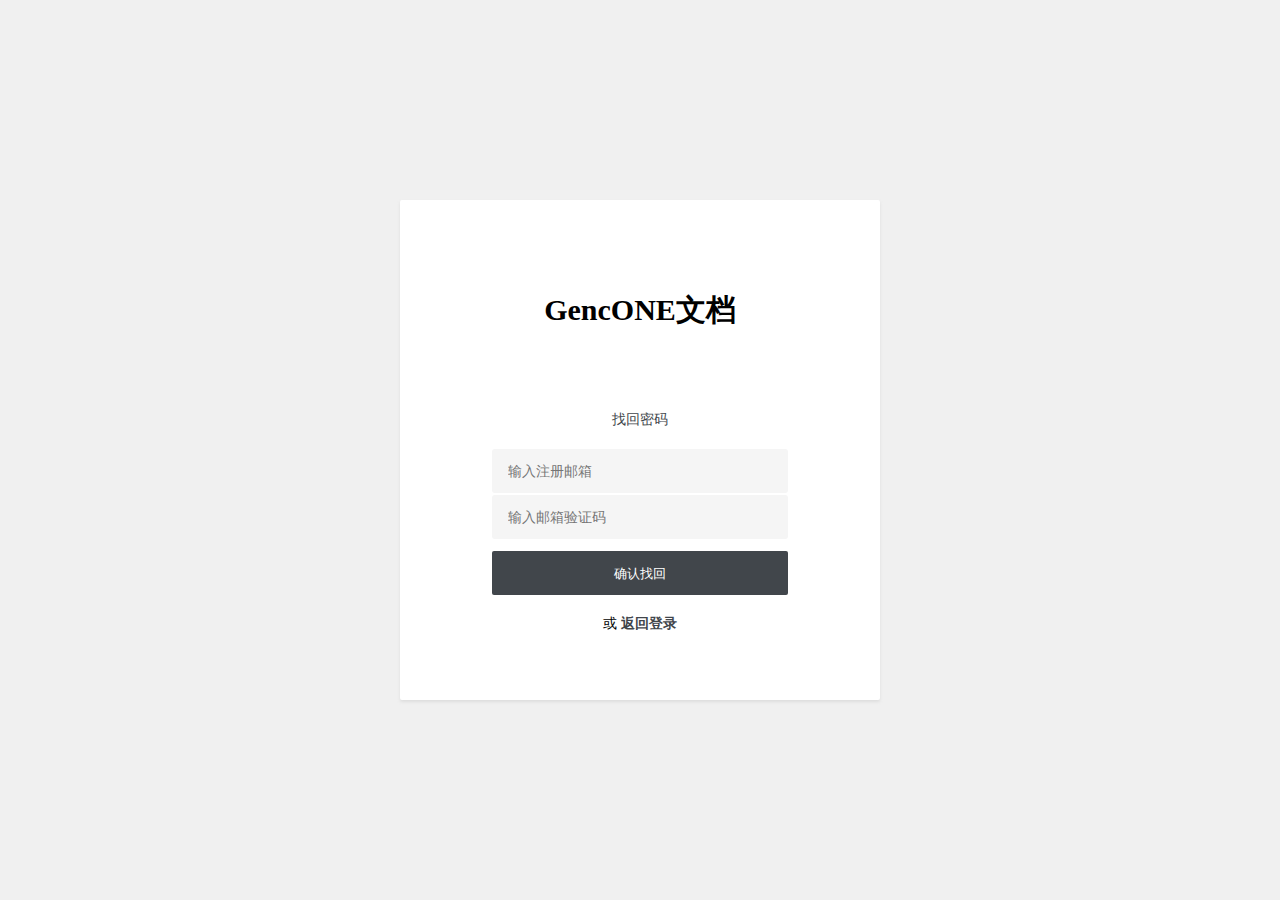
<file: templates/verify/retrieve.html>
<!DOCTYPE html>
<html>

	<head>
		<meta charset="UTF-8" />
		<link href="../../static/css/font-awesome.min.css" rel="stylesheet" type="text/css">
		<link href="../../static/css/froala_editor.min.css" rel="stylesheet" type="text/css">
		<link rel="stylesheet" href="../../static/css/editor.css" />
		<style>
			html,
			body {
				height: 100%;
				width: 100%;
			}
		</style>
	</head>

	<body>
		<div class="editor-login">
			<div class="editor-login-cont">
				<h1 class="e-l-cont-h1">GencONE文档</h1>
				<div class="e-l-cont-input-forgot-h">
					找回密码
				</div>
				<form action="" method="post">
					<div class="e-l-cont-input">
						<input type="text" class="e-l-cont-account" name="" id="" value="" placeholder="输入注册邮箱"/>
					</div>
					<div class="e-l-cont-input">
						<input type="text" class="e-l-cont-account" name="" id="" value="" placeholder="输入邮箱验证码"/>
					</div>
					<div class="e-l-cont-input">
						<input type="submit" class="e-l-cont-btn" name="" id="" value="确认找回" onclick="window.location.href='reset.html';" />
					</div>
					<div class="e-l-cont-input-forgot">
						或 <a href="{% url 'verify:index' %}">返回登录</a>
					</div>
				</form>
			</div>
		</div>


		<!--<script src="js/libs/jquery-1.11.1.min.js"></script>
  <script src="js/froala_editor.min.js"></script>-->
		<!--[if lt IE 9]>
    <script src="../js/froala_editor_ie8.min.js"></script>
  <![endif]-->
		<!--<script src="js/plugins/tables.min.js"></script>
  <script src="js/plugins/lists.min.js"></script>
  <script src="js/plugins/colors.min.js"></script>
  <script src="js/plugins/media_manager.min.js"></script>
  <script src="js/plugins/font_family.min.js"></script>
  <script src="js/plugins/font_size.min.js"></script>
  <script src="js/plugins/block_styles.min.js"></script>
  <script src="js/plugins/video.min.js"></script>

  <script>
      $(function(){
          $('#edit').editable({inlineMode: false, alwaysBlank: true})
      });
  </script>-->
	</body>

</html>
</file>
<file: css/editor.css>
body,
html {
	position: relative;
	overflow-y: auto;
	background: #f0f0f0;
	height: 100%;
	padding: 0;
	margin: 0;
	font-family: "微软雅黑";
}

.froala-editor.f-basic{
	width: auto;
    min-width: 1076px;
    box-sizing: border-box !important;
    position: relative;
    z-index: 100;
    height: 46px;
    font-size: 14px;
/*    font-family: 微软雅黑;*/
    padding: 0px 20px;
    margin: 0px auto;
    -webkit-box-shadow: 0 2px 4px rgba(20, 20, 20, 0.15);
    -moz-box-shadow: 0 2px 4px rgba(20, 20, 20, 0.15);
    -ms-box-shadow: 0 2px 4px rgba(20, 20, 20, 0.15);
    -o-box-shadow: 0 2px 4px rgba(20, 20, 20, 0.15);
    box-shadow: 0 2px 4px rgba(20, 20, 20, 0.15);    
   /* overflow: hidden;    */
      position: fixed;
    background: #f0f0f0;
    width: 100%;
        margin-top: 46px;
}

.froala-editor.f-inline{
	text-align: left;
	background: #fff;
	border: solid 1px #252525;
	border-top: solid 5px #252525;
	padding: 0;
	user-select: none;
	-o-user-select: none;
	-moz-user-select: none;
	-khtml-user-select: none;
	-webkit-user-select: none;
	-ms-user-select: none;
	font-size: 15px;
	z-index: 1000;
	font-family: Arial, Helvetica, sans-serif;
	line-height: 140%
}



.bttn-wrapper{
	    outline: none;
    width: 846px;
    height: 38px;
    margin-left: auto;
    margin-right: auto;
    position: relative;
    top: 0;
    white-space: nowrap;
    /* font-size: 14px; */
      padding-top: 6px;
}

.froala-element {
	  /*  width: 100%;*/
   /* height: calc(100% - 45px);*/
  margin-top: 100px;
    /*overflow-x: hidden;
    overflow-y: auto;*/
    padding-top: 6px;
        width: 746px;
    margin-left: auto;
    margin-right: auto;
   position: relative;
    padding: 30px 50px 50px 50px;
     min-height: 1061px;
    outline: none;
    margin-bottom: 50px;
    background: #FFFFFF;
}

/*.editor-container{
	    width: 646px;
    margin-left: auto;
    margin-right: auto;
    padding: 11px 100px 90px 100px;
    background-color: #fff;
    border-bottom: 1px solid #d9d9d9;
    -webkit-box-shadow: 0px 1px 6px #ccc;
    -moz-box-shadow: 0px 1px 6px #ccc;
    -ms-box-shadow: 0px 1px 6px #ccc;
    -o-box-shadow: 0px 1px 6px #ccc;
    box-shadow: 0px 1px 6px #ccc;
    min-height: 1061px;
    outline: none;
    margin-bottom: 50px;
}*/

.f-html .froala-element.not-msie.f-basic{
		  /*  width: 100%;*/
   /* height: calc(100% - 45px);*/
  margin-top: 100px;
    /*overflow-x: hidden;
    overflow-y: auto;*/
    padding-top: 6px;
        width: 746px;
    margin-left: auto;
    margin-right: auto;
    /* position: relative; */
    padding: 30px 50px 50px 50px;
     min-height: 1061px;
    outline: none;
    margin-bottom: 50px;
    background: #FFFFFF;
}

.f-html .froala-element.not-msie.f-basic textarea{
    width: 746px;
    padding: 30px 50px 50px 50px;
    margin-left: -50px;
    margin-top: -30px;
    margin-bottom: -50px;
    /* background-color: #fff; */
    /* border-bottom: 1px solid #d9d9d9; */
    -webkit-box-shadow: 0px 1px 6px #ccc;
    -moz-box-shadow: 0px 1px 6px #ccc;
    -ms-box-shadow: 0px 1px 6px #ccc;
    -o-box-shadow: 0px 1px 6px #ccc;
    box-shadow: 0px 1px 6px #ccc;
    min-height: 1061px;
    outline: none;
    background: #202020;
    color: #fff;
    font-family: 'Courier New', Monospace;
    font-size: 13px;
    overflow-y: auto;
/*    padding: 0;*/
    display: block;
    resize: none;
}

#edit,#editor{
	/*height: 100%;*/
	overflow: hidden;
}

.froala-editor.f-inline {
    position: fixed !important;
}

.editor-name{
	line-height: 32px;
    font-size: 16px;	
    float: left;
}

.editor-name a{
	color: #41464b;
	text-decoration: none;
}

.editor-head-txt{
	    outline: none;
    width: 846px;
    height: 38px;
    margin-left: auto;
    margin-right: auto;
    white-space: nowrap;
    /* font-size: 14px; */
    padding-top: 6px;
}

.editor-list{
	width: 846px;
	height: auto;
	margin-top: 50px;
	margin-left: auto;
	margin-right: auto;
/*    overflow: hidden;	*/
}

.e-list-document ul, .e-list-document ul li,.left-navigation ul,.left-navigation ul li{
	padding: 0;
	margin: 0;
	list-style-type: none;
}

.editor-head{
	background: #FFFFFF !important;
	z-index: 10000 !important;
    width: auto;
    min-width: 1076px;
    box-sizing: border-box !important;
    position: relative;
    z-index: 100;
    height: 46px;
    font-size: 14px;
    /* font-family: 微软雅黑; */
    padding: 0px 20px;
    margin: 0px auto;
    -webkit-box-shadow: 0 2px 4px rgba(20, 20, 20, 0.15);
    -moz-box-shadow: 0 2px 4px rgba(20, 20, 20, 0.15);
    -ms-box-shadow: 0 2px 4px rgba(20, 20, 20, 0.15);
    -o-box-shadow: 0 2px 4px rgba(20, 20, 20, 0.15);
    box-shadow: 0 2px 4px rgba(20, 20, 20, 0.15);
    /* overflow: hidden; */
    position: fixed;
    background: #f0f0f0;
    width: 100%;
    /* margin-top: 46px; */	
}

.e-list-document ul li{
 /*   z-index: 1;*/
    width: 122px;
    height: 126px;
    cursor: pointer;
    position: relative;
/*    line-height: 175px;*/
    text-align: center;
    border: 1px solid transparent;
    border-radius: 2px;
    float: left;
    text-align: center;
}

.e-list-document ul li .fa-file-text{
	font-size: 60px;
	color: #FFFFFF;
	margin-top: 30px;	
}

.editor-list-li-title{
	display: block;
	clear: both;
	text-align: center;
	margin-top: 10px;
	color: #666;
	text-decoration: none ;
	font-size: 12px;
overflow: hidden;
white-space: nowrap;
text-overflow: ellipsis;
margin-left: 10px;
margin-right: 20px;	
}

.e-list-document ul li a{
	text-decoration: none;
}

.e-list-document ul li:hover {
    border: 1px solid #d0d0d0;
    border-radius: 2px;
    background: #e0e0e0;
}

.editor-list-h3{
	font-size: 13px;
	color: #666666;
	padding-top: 10px;
}

/*.editor-headline{
    position: absolute;
    top: 70px;
    width: 740px;
    left: 50%;
    margin-left: -370px;
    border: 1px solid #cccccc;
    z-index: 9;
    height: 40px;
    line-height: 40px;
    border: 0;
}*/

.editor-login{
	    clear: both;
    overflow: hidden;
    width: 100%;
    height: 100%;
}

.editor-login-cont{
   position:absolute;
   top:50%;
   left:50%;
   margin-top:-250px;
   margin-left:-240px;
    width: 480px;
    height:500px;
/*    padding: 90px 92px 30px 92px;*/
    background: #fff;
    font-size: 14px;
    border-radius: 2px;
    box-shadow: 0 2px 3px rgba(213,213,213,0.7);
}

.e-l-cont-h1{
    text-align: center;
    font-family: "微软雅黑";
    font-size: 30px;
    margin-top: 90px;
    margin-bottom: 80px;
}

.e-l-cont-input{
	overflow: hidden;
	margin: 0 92px;
	    margin-bottom: 2px;
	    position: relative;
}

.e-l-cont-account{
	height: 44px;
    line-height: 24px;
    font-size: 14px;
    background: #f5f5f5;
    outline: none;
    padding: 9px 16px;
    overflow: hidden;
    font-size: inherit;
    width: 100%;
    box-sizing: border-box;
    border-radius: 3px;
    border: none;
    color: #333;
}

.e-l-cont-btn{
	width: 100%;
    background-color: #41464b;
    color: #fff !important;
    border: none;
    /*-webkit-transition: 0.2s;
    -moz-transition: 0.2s;
    transition: 0.2s;*/
    display: block;
    height: 44px;
    line-height: 44px;
    text-align: center;
    border-radius: 2px;
    cursor: pointer;
    margin-top: 10px;
}

.e-l-cont-btn:hover {
    background-color: #313438;
}

input:-webkit-autofill {
    -webkit-box-shadow: 0 0 0px 100px #ebebeb inset;
}

.e-l-cont-input i{
    position: absolute;
    right: 10px;
    top: 15px;
    color: #999999;
    font-size: 16px;
}

.e-l-cont-input-forgot{
	text-align: center;
	margin-top: 20px;	
}

.e-l-cont-input-forgot a{
    color: #41464b;
    text-decoration: none;
    font-weight: bold;
}    

.e-l-cont-input-forgot-h{
	text-align: center;
	margin-bottom: 20px;	
    color: #41464b;	
}

.editor-information-cont{
	position: absolute;
    top: 50%;
    left: 50%;
    margin-top: -250px;
    margin-left: -275px;
    width: 550px;
    height: 500px;
    /* padding: 90px 92px 30px 92px; */
    background: #fff;
    font-size: 14px;
    border-radius: 2px;
    box-shadow: 0 2px 3px rgba(213,213,213,0.7);	
}

.e-l-information-h1{
	text-align: center;
    margin-bottom: 20px;
    color: #41464b;
    font-size: 16px;
    margin-top: 50px;
    margin-bottom: 30px;
}

.e-login-information-input label{
	width: 90px;
	float: left;
	display: block;
	height: 30px;
	line-height: 30px;
	text-align: right;
	margin-right: 20px;
	font-size: 14px;
    color: #41464b;
    font-family: "微软雅黑";	
}

.e-login-information-input{
	overflow: hidden;
	margin: 0 92px 20px 92px;
}

.display-none{
	display: none;
}

#head-portrait{
    width: 58px;
    height: 58px;
    border-radius: 50%;
    float: left;
    position: relative;
}

#head-portrait img{
    width: 58px;
    height: 58px;
    border-radius: 50%;	
}

#head-portrait span{
	position: absolute;
	left: 0;
	top: 0;
	width: 58px;
	height: 58px;
	border-radius: 50%;
	line-height: 58px;
	font-size: 12px;
	color: #FFFFFF;
	font-family: "微软雅黑";
	text-align: center;
	display: none;
	background: rgba(0,0,0,0.2);
}

#head-portrait:hover span{
	display: block;
}

.e-l-information-name{
	height: 28px;
    width: 230px;
	line-height: 26px;
	font-size: 14px;
	font-family: "微软雅黑";
    border-radius: 4px;
    -webkit-border-radius: 4px;
    -moz-border-radius: 4px;
    box-shadow: 0 1px 2px #ddd inset;
    border: 1px solid #ccc;
    color: #333;
    padding: 0 10px;
}

.admin-information{
	float: right;
	line-height: 32px;
	font-size: 14px;	
	cursor: pointer;
	position: relative;
}

.admin-information span{
	line-height: 32px;
	display: block;
}

.head-portrait{
	width: 24px;
	height: 24px;
	border-radius: 50%;	
}

.a-information-cont ul,.a-information-cont li,.new-document ul,.new-document li{
	margin: 0;
	padding: 0;
	list-style-type: none;
}

.a-information-cont{
	background-color: #FFFFFF;
    position: absolute;
    top: 40px;
    right: 0;
    -webkit-box-shadow: 0px 2px 8px #ccc;
    -moz-box-shadow: 0px 2px 8px #ccc;
    -ms-box-shadow: 0px 2px 8px #ccc;
    -o-box-shadow: 0px 2px 8px #ccc;
    box-shadow: 0px 2px 8px #ccc;
    z-index: 99999;    
    display: none;
}

.a-information-cont ul li {
	padding: 0 20px;
}

.a-information-cont li:hover{
    background: #f0f0f0;
}

.a-information-cont li a{
	text-decoration: none;
    color: #41464b;	
}

.new-document{
		float: right;
	line-height: 32px;
	font-size: 14px;	
	cursor: pointer;
	position: relative;
	margin-right: 30px;
}

.new-document span{
	line-height: 32px;
	display: block;
}

.new-document-cont{
	background-color: #FFFFFF;
    position: absolute;
    top: 40px;
    right: 0;
    -webkit-box-shadow: 0px 2px 8px #ccc;
    -moz-box-shadow: 0px 2px 8px #ccc;
    -ms-box-shadow: 0px 2px 8px #ccc;
    -o-box-shadow: 0px 2px 8px #ccc;
    box-shadow: 0px 2px 8px #ccc;
    z-index: 99999;    
    display: none;
}

.new-document-cont ul li {
	padding: 0 20px;
}

.new-document-cont li:hover{
    background: #f0f0f0;
}

.new-document-cont li a{
	text-decoration: none;
    color: #41464b;	
}

.left-navigation{
	position: fixed;
	top: 100px;
	width: 140px;
/*	margin-left: -140px;*/
}

.e-list-document{
	/*overflow: hidden;*/
	margin-left: 140px;
}

.left-navigation li a{
	font-size: 12px;
    color: #5e5e5e;
    line-height: 30px;
    font-family: "微软雅黑";
    text-decoration: none;
}

.left-navigation .this-page{
    color: #262626;
    font-weight: bold;
}

.e-document-set{
	    position: absolute;
    font-size: 12px;
    color: #5e5e5e;
    right: 10px;
    bottom: 10px;
    display: none;
}

.e-list-document ul li:hover .e-document-set{
	    position: absolute;
    font-size: 12px;
    color: #5e5e5e;
    right: 10px;
    bottom: 10px;
    display: block;
    z-index: 9;
}

.e-document-set-cont{
	background-color: #FFFFFF;
    position: absolute;
     top: 126px;
    right: -77px;
    -webkit-box-shadow: 0px 2px 8px #ccc;
    -moz-box-shadow: 0px 2px 8px #ccc;
    -ms-box-shadow: 0px 2px 8px #ccc;
    -o-box-shadow: 0px 2px 8px #ccc;
    box-shadow: 0px 2px 8px #ccc;
    z-index: 1;    
    display: none;
    padding: 20px 0;
}

.e-document-set-cont ul li {
    padding: 0 10px;
    width: 180px;
    height: 32px;
    text-align: left;
    border: 0;    

}

.e-document-set-cont ul li input{
    height: 20px;
    line-height: 20px;
    padding: 3px 9px;
    margin-right: 0px;
    width: 160px;
    border-radius: 2px;
    border: 1px solid #e5e5e5;
    -webkit-box-shadow: 0px 1px 3px 0px #e5e5e5 inset;
    -moz-box-shadow: 0px 1px 3px 0px #e5e5e5 inset;
    -ms-box-shadow: 0px 1px 3px 0px #e5e5e5 inset;
    -o-box-shadow: 0px 1px 3px 0px #e5e5e5 inset;
    box-shadow: 0px 1px 3px 0px #e5e5e5 inset;
}

.e-document-set-cont li:hover{
    background: #f0f0f0 !important;
    border-radius: 0 !important;
    border: 0 !important;
}

.e-document-set-cont li:first-child:hover{
	background: none !important;
}

.e-document-set-cont li a{
	text-decoration: none;
    color: #41464b;	
    display: block;
    line-height: 32px;
    font-family: "微软雅黑";
    font-size: 12px;
}

.e-list-document-triangle{
	    border-top: none;
    border-left-color: transparent;
    border-right-color: transparent;
    border-bottom-color: #fff;
}

.e-list-document-triangle{
    position: absolute;
    top: -22px;
    font-size: 25px;
    color: #ffffff;
	
}

.e-document-set-cont li a i{
	font-size: 12px;
	width: 20px;
	text-align: center;
}

.e-list-document-li-hover{
	border: 1px solid #d0d0d0 !important;
    border-radius: 2px !important;
    background: #e0e0e0;
}

.e-list-document-li-hover .e-document-set{
	display: block;
}

.modal-bak{
	width: 100%;
	height: 100%;
	position: fixed;
	top: 0;
	left: 0;
	background: rgba(0,0,0,0.2);
	z-index: 11111;
	display: none;
}

.invitation-news-user{
	position: fixed;
    top: 50%;
    left: 50%;
    margin-top: -250px;
    margin-left: -240px;
    width: 480px;
    height: 500px;
    /* padding: 90px 92px 30px 92px; */
    background: #fff;
    font-size: 14px;
    border-radius: 2px;
    box-shadow: 0 2px 3px rgba(213,213,213,0.7);
    z-index: 22222;
    display: none;
}

.i-news-user-close{
	float: right;
    margin-top: -75px;
    margin-right: 15px;
    font-size: 18px;
    cursor: pointer;
}


.share-files{
	position: fixed;
    top: 50%;
    left: 50%;
    margin-top: -250px;
    margin-left: -400px;
    width: 800px;
    height: 500px;
    /* padding: 90px 92px 30px 92px; */
    background: #fff;
    font-size: 14px;
    border-radius: 2px;
    box-shadow: 0 2px 3px rgba(213,213,213,0.7);
    z-index: 22222;
    display: none;
}

.share-files-list{
	float: left;
	width: 50%;
}

.s-f-list-input{
	overflow: hidden;
    margin: 0 40px;
    margin-bottom: 2px;
    position: relative;
}

.share-files-list-i ul li{
/*	float: left;*/
	margin: 0;
	padding: 0;
	list-style-type: none;
	text-align: center;
	/*width: 50%;*/
	margin-bottom: 10px;
}

.share-files-list-i ul{
	margin: 0;
	padding: 0;
}

.share-files-list-i ul li i{
	text-align: center;
    font-size: 96px;
    color: #41464b;
}

.share-files-list-i ul li span{
	margin: 0;
}

.confirm-delete{
	position: fixed;
    top: 50%;
    left: 50%;
    margin-top: -150px;
    margin-left: -200px;
    width: 400px;
    height: 300px;
    /* padding: 90px 92px 30px 92px; */
    background: #fff;
    font-size: 14px;
    border-radius: 2px;
    box-shadow: 0 2px 3px rgba(213,213,213,0.7);
    z-index: 22222;
    display: none;
}

.marb30{
	margin-bottom: 30px !important;
}

.box-shadow-none{
	    -webkit-box-shadow:none;
    -moz-box-shadow:none;
    -ms-box-shadow:none;
    -o-box-shadow:none;
    box-shadow:none;
}

.to-edit-cont{
    width: 846px;
    margin: 0 auto -80px auto;
    overflow: hidden;
    position: relative;
    height: 80px;
}

.to-edit-btn{
	width: 120px;
	height: 36px;
	line-height: 34px;
	font-family: "微软雅黑";
	font-size: 16px;
	    background-color: #009dd8;
    color: #fff;
    background-image: -webkit-linear-gradient(top,#00b4f5,#008dc5);
    background-image: linear-gradient(to bottom,#00b4f5,#008dc5);
    border-color: rgba(0,0,0,.2);
    border-bottom-color: rgba(0,0,0,.4);
    text-shadow: 0 -1px 0 rgba(0,0,0,.2);
    text-transform: none;
    box-sizing: border-box;
    border: 1px solid rgba(0,0,0,.2);
    border-radius: 4px;
    cursor: pointer;
    display: block;
    position: absolute;
    right: 0;
    bottom: 0;
    text-decoration: none;
    text-align: center;
}

.to-edit-btn:hover{
    background-color: #00aff2;
    color: #fff;
    background-image: none;
    }
    
#passwd-show{
	display: none;
}

.save-document{
	position: fixed;
    top: 50%;
    left: 50%;
    margin-top: -150px;
    margin-left: -200px;
    width: 400px;
    height: 300px;
    /* padding: 90px 92px 30px 92px; */
    background: #fff;
    font-size: 14px;
    border-radius: 2px;
    box-shadow: 0 2px 3px rgba(213,213,213,0.7);
    z-index: 22222;
    display: none;
}

.save-document-h{
	font-size: 18px;
	text-align: center;
	font-family: "微软雅黑";
	margin-top: 70px;
	margin-bottom: 50px;
}

.save-document-h .i-news-user-close{
	    margin-top: -55px;
}

.save-document-title{
	    height: 30px;
    line-height: 30px;
    padding: 3px 9px;
    margin-right: 0px;
    width: 195px;
    border-radius: 2px;
    border: 1px solid #e5e5e5;
    -webkit-box-shadow: 0px 1px 3px 0px #e5e5e5 inset;
    -moz-box-shadow: 0px 1px 3px 0px #e5e5e5 inset;
    -ms-box-shadow: 0px 1px 3px 0px #e5e5e5 inset;
    -o-box-shadow: 0px 1px 3px 0px #e5e5e5 inset;
    box-shadow: 0px 1px 3px 0px #e5e5e5 inset;
    margin-bottom: 10px;
}

.display-block{
	display: block;
}

.froala-element .editor-show-h1{
    width: 100%;
    height: 50px;
    line-height: 50px;
    color: #333;
    font-weight: bold;
    font-size: 100%;
    padding-bottom: 10px;
    text-align: center;
     margin-top: 70px;
     font-size: 30px;   
        border-bottom: 1px solid #e8ecf1;
}

.documernt-svg{
	width: 70px;
	margin-top: 17px;
}
</file>
<file: static/css/editor.css>
body,
html {
	position: relative;
	overflow-y: auto;
	background: #f0f0f0;
	height: 100%;
	padding: 0;
	margin: 0;
	font-family: "微软雅黑";
}

.froala-editor.f-basic{
	width: auto;
    min-width: 1076px;
    box-sizing: border-box !important;
    position: relative;
    z-index: 100;
    height: 46px;
    font-size: 14px;
/*    font-family: 微软雅黑;*/
    padding: 0px 20px;
    margin: 0px auto;
    -webkit-box-shadow: 0 2px 4px rgba(20, 20, 20, 0.15);
    -moz-box-shadow: 0 2px 4px rgba(20, 20, 20, 0.15);
    -ms-box-shadow: 0 2px 4px rgba(20, 20, 20, 0.15);
    -o-box-shadow: 0 2px 4px rgba(20, 20, 20, 0.15);
    box-shadow: 0 2px 4px rgba(20, 20, 20, 0.15);    
   /* overflow: hidden;    */
      position: fixed;
    background: #f0f0f0;
    width: 100%;
        margin-top: 46px;
}

.froala-editor.f-inline{
	text-align: left;
	background: #fff;
	border: solid 1px #252525;
	border-top: solid 5px #252525;
	padding: 0;
	user-select: none;
	-o-user-select: none;
	-moz-user-select: none;
	-khtml-user-select: none;
	-webkit-user-select: none;
	-ms-user-select: none;
	font-size: 15px;
	z-index: 1000;
	font-family: Arial, Helvetica, sans-serif;
	line-height: 140%
}



.bttn-wrapper{
	    outline: none;
    width: 846px;
    height: 38px;
    margin-left: auto;
    margin-right: auto;
    position: relative;
    top: 0;
    white-space: nowrap;
    /* font-size: 14px; */
      padding-top: 6px;
}

.froala-element {
	  /*  width: 100%;*/
   /* height: calc(100% - 45px);*/
  margin-top: 100px;
    /*overflow-x: hidden;
    overflow-y: auto;*/
    padding-top: 6px;
        width: 746px;
    margin-left: auto;
    margin-right: auto;
   position: relative;
    padding: 30px 50px 50px 50px;
     min-height: 1061px;
    outline: none;
    margin-bottom: 50px;
    background: #FFFFFF;
}

/*.editor-container{
	    width: 646px;
    margin-left: auto;
    margin-right: auto;
    padding: 11px 100px 90px 100px;
    background-color: #fff;
    border-bottom: 1px solid #d9d9d9;
    -webkit-box-shadow: 0px 1px 6px #ccc;
    -moz-box-shadow: 0px 1px 6px #ccc;
    -ms-box-shadow: 0px 1px 6px #ccc;
    -o-box-shadow: 0px 1px 6px #ccc;
    box-shadow: 0px 1px 6px #ccc;
    min-height: 1061px;
    outline: none;
    margin-bottom: 50px;
}*/

.f-html .froala-element.not-msie.f-basic{
		  /*  width: 100%;*/
   /* height: calc(100% - 45px);*/
  margin-top: 100px;
    /*overflow-x: hidden;
    overflow-y: auto;*/
    padding-top: 6px;
        width: 746px;
    margin-left: auto;
    margin-right: auto;
    /* position: relative; */
    padding: 30px 50px 50px 50px;
     min-height: 1061px;
    outline: none;
    margin-bottom: 50px;
    background: #FFFFFF;
}

.f-html .froala-element.not-msie.f-basic textarea{
    width: 746px;
    padding: 30px 50px 50px 50px;
    margin-left: -50px;
    margin-top: -30px;
    margin-bottom: -50px;
    /* background-color: #fff; */
    /* border-bottom: 1px solid #d9d9d9; */
    -webkit-box-shadow: 0px 1px 6px #ccc;
    -moz-box-shadow: 0px 1px 6px #ccc;
    -ms-box-shadow: 0px 1px 6px #ccc;
    -o-box-shadow: 0px 1px 6px #ccc;
    box-shadow: 0px 1px 6px #ccc;
    min-height: 1061px;
    outline: none;
    background: #202020;
    color: #fff;
    font-family: 'Courier New', Monospace;
    font-size: 13px;
    overflow-y: auto;
/*    padding: 0;*/
    display: block;
    resize: none;
}

#edit,#editor{
	/*height: 100%;*/
	overflow: hidden;
}

.froala-editor.f-inline {
    position: fixed !important;
}

.editor-name{
	line-height: 32px;
    font-size: 16px;	
    float: left;
}

.editor-name a{
	color: #41464b;
	text-decoration: none;
}

.editor-head-txt{
	    outline: none;
    width: 846px;
    height: 38px;
    margin-left: auto;
    margin-right: auto;
    white-space: nowrap;
    /* font-size: 14px; */
    padding-top: 6px;
}

.editor-list{
	width: 846px;
	height: auto;
	margin-top: 50px;
	margin-left: auto;
	margin-right: auto;
/*    overflow: hidden;	*/
}

.e-list-document ul, .e-list-document ul li,.left-navigation ul,.left-navigation ul li{
	padding: 0;
	margin: 0;
	list-style-type: none;
}

.editor-head{
	background: #FFFFFF !important;
	z-index: 10000 !important;
    width: auto;
    min-width: 1076px;
    box-sizing: border-box !important;
    position: relative;
    z-index: 100;
    height: 46px;
    font-size: 14px;
    /* font-family: 微软雅黑; */
    padding: 0px 20px;
    margin: 0px auto;
    -webkit-box-shadow: 0 2px 4px rgba(20, 20, 20, 0.15);
    -moz-box-shadow: 0 2px 4px rgba(20, 20, 20, 0.15);
    -ms-box-shadow: 0 2px 4px rgba(20, 20, 20, 0.15);
    -o-box-shadow: 0 2px 4px rgba(20, 20, 20, 0.15);
    box-shadow: 0 2px 4px rgba(20, 20, 20, 0.15);
    /* overflow: hidden; */
    position: fixed;
    background: #f0f0f0;
    width: 100%;
    /* margin-top: 46px; */	
}

.e-list-document ul li{
 /*   z-index: 1;*/
    width: 122px;
    height: 126px;
    cursor: pointer;
    position: relative;
/*    line-height: 175px;*/
    text-align: center;
    border: 1px solid transparent;
    border-radius: 2px;
    float: left;
    text-align: center;
}

.e-list-document ul li .fa-file-text{
	font-size: 60px;
	color: #FFFFFF;
	margin-top: 30px;	
}

.editor-list-li-title{
	display: block;
	clear: both;
	text-align: center;
	margin-top: 10px;
	color: #666;
	text-decoration: none ;
	font-size: 12px;
overflow: hidden;
white-space: nowrap;
text-overflow: ellipsis;
margin-left: 10px;
margin-right: 20px;	
}

.e-list-document ul li a{
	text-decoration: none;
}

.e-list-document ul li:hover {
    border: 1px solid #d0d0d0;
    border-radius: 2px;
    background: #e0e0e0;
}

.editor-list-h3{
	font-size: 13px;
	color: #666666;
	padding-top: 10px;
}

/*.editor-headline{
    position: absolute;
    top: 70px;
    width: 740px;
    left: 50%;
    margin-left: -370px;
    border: 1px solid #cccccc;
    z-index: 9;
    height: 40px;
    line-height: 40px;
    border: 0;
}*/

.editor-login{
	    clear: both;
    overflow: hidden;
    width: 100%;
    height: 100%;
}

.editor-login-cont{
   position:absolute;
   top:50%;
   left:50%;
   margin-top:-250px;
   margin-left:-240px;
    width: 480px;
    height:500px;
/*    padding: 90px 92px 30px 92px;*/
    background: #fff;
    font-size: 14px;
    border-radius: 2px;
    box-shadow: 0 2px 3px rgba(213,213,213,0.7);
}

.e-l-cont-h1{
    text-align: center;
    font-family: "微软雅黑";
    font-size: 30px;
    margin-top: 90px;
    margin-bottom: 80px;
}

.e-l-cont-input{
	overflow: hidden;
	margin: 0 92px;
	    margin-bottom: 2px;
	    position: relative;
}

.e-l-cont-account{
	height: 44px;
    line-height: 24px;
    font-size: 14px;
    background: #f5f5f5;
    outline: none;
    padding: 9px 16px;
    overflow: hidden;
    font-size: inherit;
    width: 100%;
    box-sizing: border-box;
    border-radius: 3px;
    border: none;
    color: #333;
}

.e-l-cont-btn{
	width: 100%;
    background-color: #41464b;
    color: #fff !important;
    border: none;
    /*-webkit-transition: 0.2s;
    -moz-transition: 0.2s;
    transition: 0.2s;*/
    display: block;
    height: 44px;
    line-height: 44px;
    text-align: center;
    border-radius: 2px;
    cursor: pointer;
    margin-top: 10px;
}

.e-l-cont-btn:hover {
    background-color: #313438;
}

input:-webkit-autofill {
    -webkit-box-shadow: 0 0 0px 100px #ebebeb inset;
}

.e-l-cont-input i{
    position: absolute;
    right: 10px;
    top: 15px;
    color: #999999;
    font-size: 16px;
}

.e-l-cont-input-forgot{
	text-align: center;
	margin-top: 20px;	
}

.e-l-cont-input-forgot a{
    color: #41464b;
    text-decoration: none;
    font-weight: bold;
}    

.e-l-cont-input-forgot-h{
	text-align: center;
	margin-bottom: 20px;	
    color: #41464b;	
}

.editor-information-cont{
	position: absolute;
    top: 50%;
    left: 50%;
    margin-top: -250px;
    margin-left: -275px;
    width: 550px;
    height: 500px;
    /* padding: 90px 92px 30px 92px; */
    background: #fff;
    font-size: 14px;
    border-radius: 2px;
    box-shadow: 0 2px 3px rgba(213,213,213,0.7);	
}

.e-l-information-h1{
	text-align: center;
    margin-bottom: 20px;
    color: #41464b;
    font-size: 16px;
    margin-top: 50px;
    margin-bottom: 30px;
}

.e-login-information-input label{
	width: 90px;
	float: left;
	display: block;
	height: 30px;
	line-height: 30px;
	text-align: right;
	margin-right: 20px;
	font-size: 14px;
    color: #41464b;
    font-family: "微软雅黑";	
}

.e-login-information-input{
	overflow: hidden;
	margin: 0 92px 20px 92px;
}

.display-none{
	display: none;
}

#head-portrait{
    width: 58px;
    height: 58px;
    border-radius: 50%;
    float: left;
    position: relative;
}

#head-portrait img{
    width: 58px;
    height: 58px;
    border-radius: 50%;	
}

#head-portrait span{
	position: absolute;
	left: 0;
	top: 0;
	width: 58px;
	height: 58px;
	border-radius: 50%;
	line-height: 58px;
	font-size: 12px;
	color: #FFFFFF;
	font-family: "微软雅黑";
	text-align: center;
	display: none;
	background: rgba(0,0,0,0.2);
}

#head-portrait:hover span{
	display: block;
}

.e-l-information-name{
	height: 28px;
    width: 230px;
	line-height: 26px;
	font-size: 14px;
	font-family: "微软雅黑";
    border-radius: 4px;
    -webkit-border-radius: 4px;
    -moz-border-radius: 4px;
    box-shadow: 0 1px 2px #ddd inset;
    border: 1px solid #ccc;
    color: #333;
    padding: 0 10px;
}

.admin-information{
	float: right;
	line-height: 32px;
	font-size: 14px;	
	cursor: pointer;
	position: relative;
}

.admin-information span{
	line-height: 32px;
	display: block;
}

.head-portrait{
	width: 24px;
	height: 24px;
	border-radius: 50%;	
}

.a-information-cont ul,.a-information-cont li,.new-document ul,.new-document li{
	margin: 0;
	padding: 0;
	list-style-type: none;
}

.a-information-cont{
	background-color: #FFFFFF;
    position: absolute;
    top: 40px;
    right: 0;
    -webkit-box-shadow: 0px 2px 8px #ccc;
    -moz-box-shadow: 0px 2px 8px #ccc;
    -ms-box-shadow: 0px 2px 8px #ccc;
    -o-box-shadow: 0px 2px 8px #ccc;
    box-shadow: 0px 2px 8px #ccc;
    z-index: 99999;    
    display: none;
}

.a-information-cont ul li {
	padding: 0 20px;
}

.a-information-cont li:hover{
    background: #f0f0f0;
}

.a-information-cont li a{
	text-decoration: none;
    color: #41464b;	
    display: block;
    width: 100%;
    height: 100%;
}

.new-document{
		float: right;
	line-height: 32px;
	font-size: 14px;	
	cursor: pointer;
	position: relative;
	margin-right: 30px;
}

.new-document span{
	line-height: 32px;
	display: block;
}

.new-document-cont{
	background-color: #FFFFFF;
    position: absolute;
    top: 40px;
    right: 0;
    -webkit-box-shadow: 0px 2px 8px #ccc;
    -moz-box-shadow: 0px 2px 8px #ccc;
    -ms-box-shadow: 0px 2px 8px #ccc;
    -o-box-shadow: 0px 2px 8px #ccc;
    box-shadow: 0px 2px 8px #ccc;
    z-index: 99999;    
    display: none;
}

.new-document-cont ul li {
	padding: 0 20px;
}

.new-document-cont li:hover{
    background: #f0f0f0;
}

.new-document-cont li a{
	text-decoration: none;
    color: #41464b;	
    display: block;
    width: 100%;
    height: 100%;
}

.left-navigation{
	position: fixed;
	top: 100px;
	width: 140px;
/*	margin-left: -140px;*/
}

.e-list-document{
	/*overflow: hidden;*/
	margin-left: 140px;
}

.left-navigation li a{
	font-size: 12px;
    color: #5e5e5e;
    line-height: 30px;
    font-family: "微软雅黑";
    text-decoration: none;
}

.left-navigation .this-page{
    color: #262626;
    font-weight: bold;
}

.e-document-set{
	    position: absolute;
    font-size: 12px;
    color: #5e5e5e;
    right: 10px;
    bottom: 10px;
    display: none;
}

.e-list-document ul li:hover .e-document-set{
	    position: absolute;
    font-size: 12px;
    color: #5e5e5e;
    right: 10px;
    bottom: 10px;
    display: block;
    z-index: 9;
}

.e-document-set-cont{
	background-color: #FFFFFF;
    position: absolute;
     top: 126px;
    right: -77px;
    -webkit-box-shadow: 0px 2px 8px #ccc;
    -moz-box-shadow: 0px 2px 8px #ccc;
    -ms-box-shadow: 0px 2px 8px #ccc;
    -o-box-shadow: 0px 2px 8px #ccc;
    box-shadow: 0px 2px 8px #ccc;
    z-index: 1;    
    display: none;
    padding: 20px 0;
}

.e-document-set-cont ul li {
    padding: 0 10px;
    width: 180px;
    height: 32px;
    text-align: left;
    border: 0;    

}

.e-document-set-cont ul li input{
    height: 20px;
    line-height: 20px;
    padding: 3px 9px;
    margin-right: 0px;
    width: 160px;
    border-radius: 2px;
    border: 1px solid #e5e5e5;
    -webkit-box-shadow: 0px 1px 3px 0px #e5e5e5 inset;
    -moz-box-shadow: 0px 1px 3px 0px #e5e5e5 inset;
    -ms-box-shadow: 0px 1px 3px 0px #e5e5e5 inset;
    -o-box-shadow: 0px 1px 3px 0px #e5e5e5 inset;
    box-shadow: 0px 1px 3px 0px #e5e5e5 inset;
}

.e-document-set-cont li:hover{
    background: #f0f0f0 !important;
    border-radius: 0 !important;
    border: 0 !important;
}

.e-document-set-cont li:first-child:hover{
	background: none !important;
}

.e-document-set-cont li a{
	text-decoration: none;
    color: #41464b;	
    display: block;
    line-height: 32px;
    font-family: "微软雅黑";
    font-size: 12px;
}

.e-list-document-triangle{
	    border-top: none;
    border-left-color: transparent;
    border-right-color: transparent;
    border-bottom-color: #fff;
}

.e-list-document-triangle{
    position: absolute;
    top: -22px;
    font-size: 25px;
    color: #ffffff;
	
}

.e-document-set-cont li a i{
	font-size: 12px;
	width: 20px;
	text-align: center;
}

.e-list-document-li-hover{
	border: 1px solid #d0d0d0 !important;
    border-radius: 2px !important;
    background: #e0e0e0;
}

.e-list-document-li-hover .e-document-set{
	display: block;
}

.modal-bak{
	width: 100%;
	height: 100%;
	position: fixed;
	top: 0;
	left: 0;
	background: rgba(0,0,0,0.2);
	z-index: 11111;
	display: none;
}

.invitation-news-user{
	position: fixed;
    top: 50%;
    left: 50%;
    margin-top: -250px;
    margin-left: -240px;
    width: 480px;
    height: 500px;
    /* padding: 90px 92px 30px 92px; */
    background: #fff;
    font-size: 14px;
    border-radius: 2px;
    box-shadow: 0 2px 3px rgba(213,213,213,0.7);
    z-index: 22222;
    display: none;
}

.i-news-user-close{
	float: right;
    margin-top: -75px;
    margin-right: 15px;
    font-size: 18px;
    cursor: pointer;
}


.share-files{
	position: fixed;
    top: 50%;
    left: 50%;
    margin-top: -250px;
    margin-left: -400px;
    width: 800px;
    height: 500px;
    /* padding: 90px 92px 30px 92px; */
    background: #fff;
    font-size: 14px;
    border-radius: 2px;
    box-shadow: 0 2px 3px rgba(213,213,213,0.7);
    z-index: 22222;
    display: none;
}

.share-files-list{
	float: left;
	width: 50%;
}

.s-f-list-input{
	overflow: hidden;
    margin: 0 40px;
    margin-bottom: 2px;
    position: relative;
}

.share-files-list-i ul li{
/*	float: left;*/
	margin: 0;
	padding: 0;
	list-style-type: none;
	text-align: center;
	/*width: 50%;*/
	margin-bottom: 10px;
}

.share-files-list-i ul{
	margin: 0;
	padding: 0;
}

.share-files-list-i ul li i{
	text-align: center;
    font-size: 96px;
    color: #41464b;
}

.share-files-list-i ul li span{
	margin: 0;
}

.confirm-delete{
	position: fixed;
    top: 50%;
    left: 50%;
    margin-top: -150px;
    margin-left: -200px;
    width: 400px;
    height: 300px;
    /* padding: 90px 92px 30px 92px; */
    background: #fff;
    font-size: 14px;
    border-radius: 2px;
    box-shadow: 0 2px 3px rgba(213,213,213,0.7);
    z-index: 22222;
    display: none;
}

.marb30{
	margin-bottom: 30px !important;
}

.box-shadow-none{
	    -webkit-box-shadow:none;
    -moz-box-shadow:none;
    -ms-box-shadow:none;
    -o-box-shadow:none;
    box-shadow:none;
}

.to-edit-cont{
    width: 846px;
    margin: 0 auto -80px auto;
    overflow: hidden;
    position: relative;
    height: 80px;
}

.to-edit-btn{
	width: 120px;
	height: 36px;
	line-height: 34px;
	font-family: "微软雅黑";
	font-size: 16px;
	    background-color: #009dd8;
    color: #fff;
    background-image: -webkit-linear-gradient(top,#00b4f5,#008dc5);
    background-image: linear-gradient(to bottom,#00b4f5,#008dc5);
    border-color: rgba(0,0,0,.2);
    border-bottom-color: rgba(0,0,0,.4);
    text-shadow: 0 -1px 0 rgba(0,0,0,.2);
    text-transform: none;
    box-sizing: border-box;
    border: 1px solid rgba(0,0,0,.2);
    border-radius: 4px;
    cursor: pointer;
    display: block;
    position: absolute;
    right: 0;
    bottom: 0;
    text-decoration: none;
    text-align: center;
}

.to-edit-btn:hover{
    background-color: #00aff2;
    color: #fff;
    background-image: none;
    }
    
#passwd-show{
	display: none;
}

.save-document{
	position: fixed;
    top: 50%;
    left: 50%;
    margin-top: -150px;
    margin-left: -200px;
    width: 400px;
    height: 300px;
    /* padding: 90px 92px 30px 92px; */
    background: #fff;
    font-size: 14px;
    border-radius: 2px;
    box-shadow: 0 2px 3px rgba(213,213,213,0.7);
    z-index: 22222;
    display: none;
}

.save-document-h{
	font-size: 18px;
	text-align: center;
	font-family: "微软雅黑";
	margin-top: 70px;
	margin-bottom: 50px;
}

.save-document-h .i-news-user-close{
	    margin-top: -55px;
}

.save-document-title{
	    height: 30px;
    line-height: 30px;
    padding: 3px 9px;
    margin-right: 0px;
    width: 195px;
    border-radius: 2px;
    border: 1px solid #e5e5e5;
    -webkit-box-shadow: 0px 1px 3px 0px #e5e5e5 inset;
    -moz-box-shadow: 0px 1px 3px 0px #e5e5e5 inset;
    -ms-box-shadow: 0px 1px 3px 0px #e5e5e5 inset;
    -o-box-shadow: 0px 1px 3px 0px #e5e5e5 inset;
    box-shadow: 0px 1px 3px 0px #e5e5e5 inset;
    margin-bottom: 10px;
}

.display-block{
	display: block;
}

.froala-element .editor-show-h1{
    width: 100%;
    height: 50px;
    line-height: 50px;
    color: #333;
    font-weight: bold;
    font-size: 100%;
    padding-bottom: 10px;
    text-align: center;
     margin-top: 70px;
     font-size: 30px;   
        border-bottom: 1px solid #e8ecf1;
}

.documernt-svg{
	width: 70px;
	margin-top: 17px;
}

.share-success-cont, .save-success-cont, .delete-success-cont, .invitation-success-cont{
	min-width: 70px;
	height: 46px;
	line-height: 46px;
	padding: 0 15px;
	text-align: center;
	font-family: "微软雅黑";
	font-size: 14px;
	background: rgba(0,0,0,.7);
	color: #ffffff;
    -moz-border-radius: 3px;      /* Gecko browsers */
    -webkit-border-radius: 3px;   /* Webkit browsers */
    border-radius: 3px;            /* W3C syntax */	
	position: fixed;
    top: 50%;
    left: 50%;
    margin-left: -50px;
    margin-top: -23px;
    z-index: 99999999;  
    display: none;  
}
</file>
<file: css/froala_editor.min.css>
@import url(froala_page.min.css);

/*!
 * froala_editor v1.2.2 (http://editor.froala.com)
 * Copyright 2014-2014 Froala
 */

[contenteditable],
[contenteditable]:focus {
	outline: 0 solid transparent
}

button {
	outline: 0
}

.f-non-selectable {
	user-select: none;
	-o-user-select: none;
	-moz-user-select: none;
	-khtml-user-select: none;
	-webkit-user-select: none;
	-ms-user-select: none
}

.f-non-selectable * {
	user-select: none;
	-o-user-select: none;
	-moz-user-select: none;
	-khtml-user-select: none;
	-webkit-user-select: none;
	-ms-user-select: none
}

.f-italic {
	font-style: italic!important
}

.f-spaced {
	letter-spacing: 3px!important
}

.f-uppercase {
	text-transform: uppercase!important
}

.f-typewriter {
	font-family: 'Lucida Console', monospace!important;
	line-height: 160%!important;
	font-size: 14px
}

.froala-box {
	position: relative
}

.froala-box .html-switch {
	position: absolute;
	left: 1px;
	top: 1px;
	z-index: 1000;
	display: none;
	font-size: 14px;
	line-height: 160%;
	height: 30px;
	background: #fff;
	color: #353535;
	cursor: pointer;
	-webkit-transition: background linear .1s;
	-moz-transition: background linear .1s;
	-ms-transition: background linear .1s;
	-o-transition: background linear .1s;
	border-radius: 0;
	-moz-border-radius: 0;
	-webkit-border-radius: 0;
	-moz-background-clip: padding;
	-webkit-background-clip: padding-box;
	background-clip: padding-box;
	-moz-outline: 0;
	outline: 0;
	border: 0;
	width: 40px
}

.froala-box .html-switch:hover {
	color: #fff;
	background: #2c82c9
}

.froala-box.f-html .html-switch {
	display: inline-block
}

.f-html::selection {
	background: #6d90ba;
	color: #FFF
}

.f-html::-moz-selection {
	background: #6d90ba;
	color: #FFF
}

::selection {
	background: #b5d6fd;
	color: #000
}

::-moz-selection {
	background: #b5d6fd;
	color: #000
}

.fr-hidden {
	display: none!important
}

.froala-element {
	/*min-height: 35px;
	overflow-y: auto;
	overflow-x: hidden;
	position: relative;
	word-wrap: break-word;
	line-height: 140%;
	vertical-align: top;
	text-align: left*/
}

.froala-element:after {
	position: absolute;
	bottom: 0;
	right: 5px;
	color: #CCC;
	content: attr(data-chars);
	font-size: 15px;
	font-family: "Times New Roman", Georgia, Serif
}

.froala-element * {
	-webkit-box-sizing: content-box;
	-moz-box-sizing: content-box;
	box-sizing: content-box
}

.froala-element.f-image {
	overflow: visible
}

.froala-element.f-tni span.f-img-wrap {
	display: block;
	text-align: center
}

.froala-element.f-tni span.f-img-wrap:after {
	clear: both;
	display: block;
	content: ""
}

.froala-element.f-tni span.f-img-editor {
	display: inline-block
}

.froala-element.f-tni img {
	display: block;
	margin-left: auto!important;
	margin-right: auto!important
}

.froala-element.f-tni img:after {
	clear: both;
	display: block;
	content: ""
}

.froala-element span {
	line-height: 120%
}

.froala-element.f-basic.f-placeholder:before {
	left: 10px;
	right: 10px;
	top: 10px
}

.froala-element.f-placeholder:before {
	color: #ccc;
	font-style: italic;
	content: attr(data-placeholder);
	position: absolute;
	margin: auto;
	left: 0;
	top: 0;
	right: 0
}

.froala-element.not-msie pre,
.froala-element.not-msie blockquote {
	overflow: hidden
}

.froala-element table>span,
.froala-element table tr>span {
	display: none;
	visibility: hidden
}

.froala-element a {
	cursor: pointer
}

.froala-element img {
	min-width: 32px!important;
	min-height: 32px!important;
	cursor: pointer;
	z-index: 1;
	position: relative;
	vertical-align: top;
	display: block;
	margin: auto;
	overflow: auto
}

.froala-element:not(.ie8) img {
	max-width: 100%!important
}

.froala-element img::selection {
	color: #fff;
	background-color: transparent!important
}

.froala-element img::-moz-selection {
	color: #fff;
	background-color: transparent!important
}

.froala-element span.f-img-wrap {
	line-height: 0;
	text-align: center;
	border: 0;
	outline: 0
}

.froala-element span.f-img-wrap.fr-fin {
	display: block
}

.froala-element span.f-img-wrap.fr-fir {
	float: right
}

.froala-element span.f-img-wrap.fr-fil {
	float: left
}

.froala-element span.f-img-editor {
	display: inline-block;
	position: relative;
	max-width: 100%!important;
	text-align: center;
	padding: 0;
	line-height: 0;
	overflow: visible;
	z-index: 2;
	vertical-align: top;
	border: 0;
	outline: 0;
	outline-color: transparent;
	border-color: transparent
}

.froala-element span.f-img-editor:before {
	content: "";
	position: absolute;
	top: -2px;
	left: -2px;
	bottom: -2px;
	right: -2px;
	display: block;
	border: solid 2px #fff!important;
	outline: solid 1px #252525!important;
	z-index: 1
}

.froala-element span.f-img-editor:after {
	content: "";
	display: block;
	clear: both
}

.froala-element span.f-img-editor.fr-fil {
	margin: 10px 10px 10px 3px;
	float: left
}

.froala-element span.f-img-editor.fr-fir {
	margin: 10px 3px 10px 10px;
	float: right
}

.froala-element span.f-img-editor.fr-fin {
	margin: 10px 0;
	float: none
}

.froala-element span.f-img-editor img {
	padding: 0!important;
	margin: auto
}

.froala-element span.f-img-handle {
	position: absolute;
	height: 13px;
	width: 13px;
	border: solid 1px #252525!important;
	background: #fff;
	z-index: 2;
	margin: auto
}

.froala-element span.f-img-handle.f-h-ne {
	top: -3px;
	left: auto;
	right: -3px;
	bottom: auto;
	cursor: ne-resize
}

.froala-element span.f-img-handle.f-h-se {
	top: auto;
	left: auto;
	right: -3px;
	bottom: -3px;
	cursor: se-resize
}

.froala-element span.f-img-handle.f-h-sw {
	top: auto;
	left: -3px;
	right: auto;
	bottom: -3px;
	cursor: sw-resize
}

.froala-element span.f-img-handle.f-h-nw {
	top: -3px;
	left: -3px;
	right: auto;
	bottom: auto;
	cursor: nw-resize
}

.froala-element .f-video-editor {
	display: inline-block;
	position: relative;
	line-height: 0;
	cursor: pointer;
	padding: 3px
}

.froala-element .f-video-editor:after {
	position: absolute;
	content: '';
	z-index: 2;
	top: 0;
	left: 0;
	right: 0;
	bottom: 0;
	cursor: pointer
}

.froala-element .f-video-editor.active:after {
	border: solid 1px #252525
}

.f-html .froala-element {
	/*background: #202020;
	color: #fff;
	font-family: 'Courier New', Monospace;
	font-size: 13px;
	overflow-y: auto;
	padding: 0*/
}

.f-html .froala-element.f-placeholder:before {
	content: ''
}

.f-html .froala-element:after {
	clear: both;
	display: block;
	content: ""
}

.f-html .froala-element textarea {
	/*direction: ltr!important;
	text-align: left;
	width: 100%;
	word-wrap: break-word;
	padding: 0 0 0 10px;
	background: 0 0;
	border: 0 transparent;
	color: #FFF;
	resize: none!important;
	line-height: 140%;
	-webkit-box-sizing: border-box;
	-moz-box-sizing: border-box;
	box-sizing: border-box;
	resize: none;
	min-height: 100px;
	font-size: inherit;
	font-family: inherit;
	outline: 0;
	margin: 0*/
}

.froala-editor:not(input):not(textarea) {
	user-select: none;
	-o-user-select: none;
	-moz-user-select: none;
	-khtml-user-select: none;
	-webkit-user-select: none;
	-ms-user-select: none
}

.froala-editor {
/*text-align: left;
	background: #fff;
	border: solid 1px #252525;
	border-top: solid 5px #252525;
	padding: 0;
	user-select: none;
	-o-user-select: none;
	-moz-user-select: none;
	-khtml-user-select: none;
	-webkit-user-select: none;
	-ms-user-select: none;
	font-size: 15px;
	z-index: 1000;
	font-family: Arial, Helvetica, sans-serif;
	line-height: 140%*/
}

.froala-editor.f-inline {
	position: absolute
}

.froala-editor * {
	-webkit-box-sizing: content-box;
	-moz-box-sizing: content-box;
	box-sizing: content-box
}

.froala-editor:not(.froala-modal):before {
	width: 0;
	height: 0;
	border-left: 7px solid transparent;
	border-right: 7px solid transparent;
	border-bottom-color: inherit;
	border-bottom-style: solid;
	border-bottom-width: 6px;
	content: '';
	position: absolute;
	top: -10px;
	left: 15px
}

.froala-editor.right-side:before {
	right: 15px;
	left: auto
}

.froala-editor .bttn-wrapper {
	white-space: nowrap
}

.froala-editor hr {
	border: 0;
	border-top-width: 1px;
	border-top-style: solid;
	border-top-color: #ccc;
	margin: 0!important;
	height: 0
}

.froala-editor span.f-sep {
	display: inline-block;
	width: 0;
	height: 35px;
	margin: 0;
	border-right: solid 1px #ccc;
	float: left
}

.froala-editor button::-moz-focus-inner {
	border: 0
}

.froala-editor i.for-text {
	font-style: normal;
	font-weight: 700;
	padding-left: 4px
}

.froala-editor .fr-dropdown {
	display: inline-block;
	position: relative;
	text-align: left;
	user-select: none;
	-o-user-select: none;
	-moz-user-select: none;
	-khtml-user-select: none;
	-webkit-user-select: none;
	-ms-user-select: none
}

.froala-editor .fr-dropdown .fr-trigger.active+.fr-dropdown-menu {
	display: block
}

.froala-editor .fr-dropdown .fr-trigger {
	padding-left: 2px;
	width: 38px;
	text-align: left
}

.froala-editor .fr-dropdown .fr-trigger i {
	margin-left: 5px
}

.froala-editor .fr-dropdown .fr-dropdown-menu {
	display: none;
	position: absolute;
	background: #fff;
	text-align: left;
	left: 0;
	top: 35px;
	margin-top: 0;
	padding: 0;
	border: solid 1px #252525;
	z-index: 1000;
	-webkit-overflow-scrolling: touch
}

.froala-editor .fr-dropdown .fr-dropdown-menu li {
	list-style-type: none;
	position: relative
}

.froala-editor .fr-dropdown .fr-dropdown-menu li button.fr-bttn {
	margin: 5px
}

.froala-editor .fr-dropdown .fr-dropdown-menu li.active a {
	background: #444!important;
	color: #fff!important
}

.froala-editor .fr-dropdown .fr-dropdown-menu li a {
	padding: 5px 25px;
	margin: 0;
	display: block;
	text-decoration: none;
	outline: 0;
	color: #444;
	white-space: nowrap;
	font-size: 14px;
	line-height: 130%
}

.froala-editor .fr-dropdown .fr-dropdown-menu li a:hover {
	background: #444!important;
	color: #fff!important
}

.froala-editor .fr-dropdown .fr-dropdown-menu hr {
	clear: both;
	height: 0;
	border: 0;
	display: block
}

.froala-editor .fr-dropdown .fr-dropdown-menu:after {
	clear: both;
	content: "";
	display: block
}

.froala-editor .fr-dropdown.fr-color-picker i {
	padding-left: 3px
}

.froala-editor .fr-dropdown.fr-color-picker .fr-dropdown-menu {
	padding: 10px;
	line-height: 0;
	white-space: nowrap;
	text-align: left;
	direction: ltr!important
}

.froala-editor .fr-dropdown.fr-color-picker .fr-dropdown-menu>div {
	white-space: nowrap;
	display: inline-block
}

.froala-editor .fr-dropdown.fr-color-picker .fr-dropdown-menu>div+div {
	margin-left: 12px
}

.froala-editor .fr-dropdown.fr-color-picker .fr-dropdown-menu p {
	margin: 0 0 10px;
	font-size: 13px;
	line-height: 1;
	color: #444
}

.froala-editor .fr-dropdown.fr-color-picker .fr-dropdown-menu p span {
	float: left
}

.froala-editor .fr-dropdown.fr-color-picker .fr-dropdown-menu p a.fr-bttn {
	display: inline-block;
	float: right;
	padding: 0;
	color: #444;
	-webkit-transition: color linear .1s;
	-moz-transition: color linear .1s;
	-ms-transition: color linear .1s;
	-o-transition: color linear .1s;
	cursor: pointer
}

.froala-editor .fr-dropdown.fr-color-picker .fr-dropdown-menu p a.fr-bttn:hover {
	color: #2c82c9
}

.froala-editor .fr-dropdown.fr-color-picker .fr-dropdown-menu p:after {
	content: "";
	display: block;
	clear: both
}

.froala-editor .fr-dropdown.fr-color-picker .fr-dropdown-menu .fr-color-bttn {
	display: inline;
	width: 18px;
	height: 18px;
	padding: 0;
	border: solid 1px #fff;
	position: relative;
	z-index: 100;
	line-height: 16px!important;
	border-radius: 0;
	-moz-border-radius: 0;
	-webkit-border-radius: 0;
	-moz-background-clip: padding;
	-webkit-background-clip: padding-box;
	background-clip: padding-box
}

.froala-editor .fr-dropdown.fr-color-picker .fr-dropdown-menu .fr-color-bttn.active {
	border: solid 1px #fff;
	outline: solid 1px #252525;
	z-index: 101
}

.froala-editor .fr-dropdown.fr-color-picker .fr-dropdown-menu .fr-color-bttn.active:after {
	position: absolute;
	left: 2px;
	top: 1px;
	content: "\f00c";
	font-family: FontAwesome;
	font-weight: 400;
	font-size: 12px;
	color: #fff
}

.froala-editor .fr-dropdown.fr-color-picker .fr-dropdown-menu .separator {
	height: 8px
}

.froala-editor .fr-dropdown.fr-color-picker .fr-dropdown-menu .fr-color-bttn:hover:not(:focus):not(:active) {
	border: solid 1px #252525
}

.froala-editor .fr-dropdown .fr-dropdown-menu li a.format-blockquote {
	font-style: italic
}

.froala-editor .fr-dropdown .fr-dropdown-menu li a.format-pre {
	font-family: monospace, sans-serif
}

.froala-editor .fr-dropdown .fr-dropdown-menu li a.format-h1 {
	font-size: 36px;
	line-height: 1.1;
	font-weight: 400
}

.froala-editor .fr-dropdown .fr-dropdown-menu li a.format-h2 {
	font-size: 30px;
	line-height: 1.1;
	font-weight: 400
}

.froala-editor .fr-dropdown .fr-dropdown-menu li a.format-h3 {
	font-size: 24px;
	line-height: 1.1;
	font-weight: 400
}

.froala-editor .fr-dropdown .fr-dropdown-menu li a.format-h4 {
	font-size: 18px;
	line-height: 1.1;
	font-weight: 400
}

.froala-editor .fr-dropdown .fr-dropdown-menu li a.format-h5 {
	font-size: 14px;
	line-height: 1.1;
	font-weight: 400
}

.froala-editor .fr-dropdown .fr-dropdown-menu li a.format-h6 {
	font-size: 12px;
	line-height: 1.1;
	font-weight: 400
}

.froala-editor .fr-dropdown .fr-dropdown-menu.f-font-sizes {
	max-height: 200px;
	overflow-y: scroll
}

.froala-editor .fr-dropdown .fr-dropdown-menu.f-font-sizes a {
	padding: 5px 7px!important;
	font-size: 12px;
	line-height: 160%
}

.froala-editor .fr-dropdown .fr-dropdown-menu.fr-table>li>a {
	padding-left: 10px;
	position: relative
}

.froala-editor .fr-dropdown .fr-dropdown-menu.fr-table>li>a i {
	bottom: 0;
	font-size: 12px;
	height: 10px;
	margin: auto;
	position: absolute;
	right: 5px;
	top: 0
}

.froala-editor .fr-dropdown .fr-dropdown-menu.fr-table>li:hover>a,
.froala-editor .fr-dropdown .fr-dropdown-menu.fr-table>li.hover>a {
	background: #444;
	color: #fff
}

.froala-editor .fr-dropdown .fr-dropdown-menu.fr-table>li:hover>div,
.froala-editor .fr-dropdown .fr-dropdown-menu.fr-table>li.hover>div,
.froala-editor .fr-dropdown .fr-dropdown-menu.fr-table>li:hover>ul,
.froala-editor .fr-dropdown .fr-dropdown-menu.fr-table>li.hover>ul {
	display: block!important
}

.froala-editor .fr-dropdown .fr-dropdown-menu.fr-table>li>ul {
	display: none;
	position: absolute;
	left: 100%;
	top: 0;
	background: #fff;
	color: #444;
	border: solid 1px #252525;
	line-height: 0;
	padding: 0;
	margin: 0
}

.froala-editor .fr-dropdown .fr-dropdown-menu.fr-table>li>ul a {
	padding: 5px 10px
}

.froala-editor .fr-dropdown .fr-dropdown-menu.fr-table>li>div {
	display: none;
	position: absolute;
	left: 100%;
	top: 0;
	background: #fff;
	color: #444;
	border: solid 1px #252525;
	line-height: 0;
	padding: 5px
}

.froala-editor .fr-dropdown .fr-dropdown-menu.fr-table>li>div>div.fr-t-info {
	line-height: 140%;
	text-align: center;
	font-size: 13px;
	padding-bottom: 5px
}

.froala-editor .fr-dropdown .fr-dropdown-menu.fr-table>li>div>span {
	display: inline-block;
	padding: 0 4px 4px 0;
	line-height: 0;
	float: none
}

.froala-editor .fr-dropdown .fr-dropdown-menu.fr-table>li>div>span>span {
	display: inline-block;
	width: 12px;
	height: 12px;
	border: solid 1px #ccc
}

.froala-editor .fr-dropdown .fr-dropdown-menu.fr-table>li>div>span:hover>span,
.froala-editor .fr-dropdown .fr-dropdown-menu.fr-table>li>div>span.hover>span {
	background: rgba(61, 142, 185, .3);
	border: solid 1px #3d8eb9
}

.froala-editor .fr-dropdown .fr-dropdown-menu.fr-table>li>div .new-line {
	content: "";
	display: block;
	clear: both
}

.froala-editor .fr-dropdown .fr-dropdown-menu.fr-table>hr {
	border-top: solid 1px #252525
}

.froala-editor .fr-dropdown .fr-dropdown-menu.f-align a {
	padding: 5px 0!important;
	width: 40px;
	text-align: center;
	font-size: 16px
}

.froala-editor button.fr-bttn,
.froala-editor button.fr-trigger {
	padding: 0;
	background: 0 0;
	color: #353535;
	-moz-outline: 0;
	outline: 0;
	border: 0;
	font-size: 16px;
	line-height: 35px;
	display: inline-block;
	cursor: pointer;
	width: 40px;
	text-align: center;
	margin: 0;
	-webkit-transition: background linear .1s;
	-moz-transition: background linear .1s;
	-ms-transition: background linear .1s;
	-o-transition: background linear .1s;
	border-radius: 0;
	-moz-border-radius: 0;
	-webkit-border-radius: 0;
	-moz-background-clip: padding;
	-webkit-background-clip: padding-box;
	background-clip: padding-box;
	z-index: 2
}

.froala-editor button.fr-bttn img,
.froala-editor button.fr-trigger img {
	max-width: 40px;
	max-height: 35px;
	display: block
}

.froala-editor button.fr-bttn:disabled,
.froala-editor button.fr-trigger:disabled {
	color: #aaa!important;
	background: transparent!important;
	cursor: default
}

.froala-editor button.fr-bttn:disabled:after,
.froala-editor button.fr-trigger:disabled:after {
	border-top-color: #aaa!important
}

.froala-editor button.fr-bttn i,
.froala-editor button.fr-trigger i {
	line-height: 170%;
	-moz-outline: 0;
	outline: 0
}

.froala-editor .bttn-wrapper:not(.touch) button.fr-bttn:hover,
.froala-editor .froala-popup button.fr-bttn:hover,
.froala-editor .bttn-wrapper:not(.touch) button.fr-trigger:hover,
.froala-editor .froala-popup button.fr-trigger:hover {
	background: #2c82c9;
	color: #fff
}

.froala-editor .bttn-wrapper:not(.touch) button.fr-bttn:hover:after,
.froala-editor .froala-popup button.fr-bttn:hover:after,
.froala-editor .bttn-wrapper:not(.touch) button.fr-trigger:hover:after,
.froala-editor .froala-popup button.fr-trigger:hover:after {
	border-top-color: #fff
}

.froala-editor .fr-bttn.active {
	color: #2c82c9;
	background: 0 0
}

.froala-editor .fr-trigger:after {
	width: 0;
	height: 0;
	border-left: 3px solid transparent;
	border-right: 3px solid transparent;
	border-top-width: 3px;
	border-top-style: solid;
	border-top-color: #353535;
	content: ' ';
	position: absolute;
	top: 15px;
	right: 8px;
	color: inherit;
	cursor: pointer;
	z-index: 3;
	zoom: 1
}

.froala-editor .fr-trigger.active {
	color: #fff;
	background: #2c82c9
}

.froala-editor .fr-trigger.active:after {
	border-top-color: #fff!important
}

.froala-editor .froala-popup {
	font-size: 13px;
	background: #fff
}

.froala-editor .froala-popup:not(input):not(textarea) {
	-webkit-touch-callout: none;
	-webkit-user-select: none;
	-khtml-user-select: none;
	-moz-user-select: none;
	-ms-user-select: none;
	user-select: none
}

.froala-editor .froala-popup h4 {
	margin: 0;
	font-size: 14px;
	color: #444;
	padding: 7px 7px 0
}

.froala-editor .froala-popup h4:after {
	content: ".";
	display: block;
	clear: both;
	visibility: hidden;
	line-height: 0;
	height: 0
}

.froala-editor .froala-popup h4 span {
	float: left
}

.froala-editor .froala-popup h4 i {
	float: right;
	cursor: pointer;
	color: #ccc;
	-webkit-transition: all .2s ease-in;
	-moz-transition: all .2s ease-in;
	-ms-transition: all .2s ease-in;
	-o-transition: all .2s ease-in
}

.froala-editor .froala-popup h4 i.fa-external-link {
	float: left;
	margin-left: 5px;
	margin-top: 1px;
	color: #444
}

.froala-editor .froala-popup h4 i.fa-external-link:hover {
	color: #2c82c9
}

.froala-editor .froala-popup h4 i:hover {
	color: #444
}

.froala-editor .froala-popup div.f-popup-line {
	margin: 0 7px;
	padding: 10px 0;
	display: block;
	position: relative
}

.froala-editor .froala-popup div.f-popup-line.f-popup-toolbar {
	background: #fff
}

.froala-editor .froala-popup div.f-popup-line:after {
	content: "";
	display: block;
	clear: both
}

.froala-editor .froala-popup div.f-popup-line label {
	float: left;
	margin: 5px 5px 0;
	line-height: 120%;
	color: #444
}

.froala-editor .froala-popup div.f-popup-line input[type=text] {
	font-size: 12px;
	width: 250px;
	border: solid 1px #ccc;
	margin: 0 5px!important;
	height: 25px;
	line-height: 21px;
	display: block;
	padding: 2px;
	float: left;
	-webkit-box-sizing: border-box;
	-moz-box-sizing: border-box;
	box-sizing: border-box;
	border-radius: 0;
	-moz-border-radius: 0;
	-webkit-border-radius: 0;
	-moz-background-clip: padding;
	-webkit-background-clip: padding-box;
	background-clip: padding-box;
	box-shadow: none;
	-moz-box-shadow: none;
	-webkit-box-shadow: none;
	outline: 0
}

.froala-editor .froala-popup div.f-popup-line input[type=text]:focus {
	border: solid 1px #54acd2
}

.froala-editor .froala-popup div.f-popup-line input[type=checkbox] {
	float: left;
	margin-right: 0;
	margin-left: 0;
	margin-top: 5px
}

.froala-editor .froala-popup div.f-popup-line textarea {
	padding: 5px;
	font-size: 12px;
	margin: 0;
	border: solid 1px #ccc;
	width: 100%;
	height: 50px;
	-webkit-box-sizing: border-box;
	-moz-box-sizing: border-box;
	box-sizing: border-box;
	resize: none;
	-moz-resize: none;
	-webkit-resize: none;
	border-radius: 0;
	-moz-border-radius: 0;
	-webkit-border-radius: 0;
	-moz-background-clip: padding;
	-webkit-background-clip: padding-box;
	background-clip: padding-box;
	box-shadow: none;
	-moz-box-shadow: none;
	-webkit-box-shadow: none;
	outline: 0
}

.froala-editor .froala-popup div.f-popup-line textarea:focus {
	border: solid 1px #54acd2;
	outline: 0
}

.froala-popup.froala-image-popup div.f-popup-line.drop-upload,
.froala-popup.froala-file-popup div.f-popup-line.drop-upload {
	overflow: hidden;
	position: relative
}

.froala-popup.froala-image-popup div.f-popup-line.drop-upload div.f-upload,
.froala-popup.froala-file-popup div.f-popup-line.drop-upload div.f-upload {
	border: dashed 2px #ccc;
	color: #444;
	font-weight: 400;
	text-align: center;
	padding: 10px 0;
	min-width: 315px;
	position: relative;
	overflow: hidden
}

.froala-popup.froala-image-popup div.f-popup-line.drop-upload div.f-upload:hover,
.froala-popup.froala-file-popup div.f-popup-line.drop-upload div.f-upload:hover {
	border: dashed 2px #353535
}

.froala-popup.froala-image-popup div.f-popup-line.drop-upload div.f-upload.f-hover,
.froala-popup.froala-file-popup div.f-popup-line.drop-upload div.f-upload.f-hover {
	border: dashed 2px #61bd6d
}

.froala-popup.froala-image-popup div.f-popup-line.drop-upload div.f-upload strong,
.froala-popup.froala-file-popup div.f-popup-line.drop-upload div.f-upload strong {
	font-size: 14px
}

.froala-popup.froala-image-popup div.f-popup-line.drop-upload form,
.froala-popup.froala-file-popup div.f-popup-line.drop-upload form {
	width: 100%;
	height: 100%;
	background: 0 0;
	position: absolute;
	top: 0;
	left: 0;
	-webkit-opacity: 0;
	-moz-opacity: 0;
	opacity: 0;
	-ms-filter: "alpha(Opacity=0)";
	cursor: pointer;
	overflow: hidden
}

.froala-popup.froala-image-popup div.f-popup-line.drop-upload form input,
.froala-popup.froala-file-popup div.f-popup-line.drop-upload form input {
	background: 0 0;
	display: inline-block;
	width: 400%;
	margin-left: -300%;
	height: 100%;
	cursor: pointer;
	font-size: 1000px!important
}

.froala-popup.froala-image-popup div.f-popup-line.drop-upload form button,
.froala-popup.froala-file-popup div.f-popup-line.drop-upload form button {
	background: 0 0
}

.froala-popup.froala-image-popup div.f-popup-line button.f-browse,
.froala-popup.froala-file-popup div.f-popup-line button.f-browse {
	display: none;
	margin: 0 5px 0 -1px;
	padding: 2px 7px;
	background: #475577;
	color: #fff
}

.froala-popup.froala-image-popup div.f-popup-line button.f-browse:hover,
.froala-popup.froala-file-popup div.f-popup-line button.f-browse:hover {
	background: #353535;
	color: #fff
}

.froala-popup.froala-image-popup div.f-popup-line+div.f-popup-line,
.froala-popup.froala-file-popup div.f-popup-line+div.f-popup-line {
	border-top: solid 1px #ccc
}

.froala-popup.froala-image-popup div.f-popup-line input[type=text],
.froala-popup.froala-file-popup div.f-popup-line input[type=text] {
	margin-right: 0!important;
	width: 200px
}

.froala-popup.froala-image-popup h4 span+span,
.froala-popup.froala-file-popup h4 span+span {
	display: none
}

.froala-popup.froala-image-popup h4.uploading span,
.froala-popup.froala-file-popup h4.uploading span {
	display: none
}

.froala-popup.froala-image-popup h4.uploading span+span,
.froala-popup.froala-file-popup h4.uploading span+span {
	display: inline-block
}

.froala-popup.froala-image-popup h4.uploading i,
.froala-popup.froala-file-popup h4.uploading i {
	display: none
}

.froala-popup.froala-image-popup p.f-progress,
.froala-popup.froala-file-popup p.f-progress {
	width: 100%;
	display: none;
	border: 0;
	height: 20px;
	margin: 5px 0;
	width: 250px
}

.froala-popup.froala-image-popup p.f-progress span,
.froala-popup.froala-file-popup p.f-progress span {
	display: inline-block;
	height: 100%;
	background-color: #61bd6d;
	text-align: center;
	color: #fff;
	line-height: 20px
}

.froala-popup.froala-image-editor-popup div.f-popup-line {
	padding: 0;
	margin: 0
}

.froala-popup.froala-image-editor-popup div.f-popup-line input[type=text] {
	width: 160px
}

.froala-popup.froala-image-editor-popup div.f-popup-line+div.f-popup-line {
	border-top: solid 1px #ccc;
	padding: 5px
}

.froala-popup.froala-link-popup div.f-popup-line button {
	float: right
}

.froala-popup.froala-link-popup div.f-popup-line input[type=text] {
	margin-left: 0!important;
	margin-right: 0!important
}

.froala-popup.froala-link-popup div.f-popup-line input[type=text].f-bi {
	width: 225px
}

.froala-popup.froala-link-popup div.f-popup-line input[type=text]:disabled {
	background: #fff;
	color: #aaa
}

.froala-popup.froala-link-popup div.f-popup-line input[type=text].fr-error {
	border-color: #b8312f
}

.froala-popup.froala-link-popup div.f-popup-line:not(.fr-hidden)+div.f-popup-line,
.froala-popup.froala-link-popup div.f-popup-line+div.f-popup-line:last-child {
	padding-top: 0
}

.froala-popup.froala-link-popup div.f-popup-line .f-browse-links {
	background: #475577;
	color: #fff;
	margin-left: -1px
}

.froala-popup.froala-link-popup div.f-popup-line .f-browse-links:hover {
	background: #353535;
	color: #fff
}

.froala-popup.froala-link-popup div.f-popup-line ul {
	background: #fff;
	display: block;
	list-style-type: none;
	margin: 0;
	padding: 0;
	position: absolute;
	top: 25px;
	left: 0;
	right: 0;
	border: solid 1px #252525;
	border-top: 0;
	display: none;
	max-height: 100px;
	overflow-x: hidden;
	overflow-y: auto;
	z-index: 2
}

.froala-popup.froala-link-popup div.f-popup-line ul li {
	padding: 2px 5px;
	cursor: pointer;
	color: #444
}

.froala-popup.froala-link-popup div.f-popup-line ul li+li {
	border-top: solid 1px #252525
}

.froala-popup.froala-link-popup div.f-popup-line ul li:hover {
	background: #444;
	color: #fff
}

.froala-popup.froala-video-popup div.f-popup-line {
	padding-bottom: 0
}

.froala-popup.froala-video-popup p {
	margin: 0;
	text-align: center;
	font-weight: 700
}

.froala-popup.froala-video-popup p+div.f-popup-line {
	padding-top: 2px;
	padding-bottom: 7px
}

.froala-popup.froala-video-popup p.or {
	color: #444
}

.froala-popup.froala-video-editor-popup div.f-popup-line {
	padding: 0;
	margin: 0
}

.froala-popup.froala-text-popup div.f-popup-line input {
	margin-left: 0!important
}

.froala-popup button:not(.fr-bttn):not(.fr-trigger) {
	border: 0;
	color: #fff;
	padding: 2px 5px;
	margin: 0;
	font-size: 12px;
	line-height: 21px;
	font-weight: 400;
	cursor: pointer;
	float: left;
	-webkit-transition: background linear .2s;
	-moz-transition: background linear .2s;
	-ms-transition: background linear .2s;
	-o-transition: background linear .2s;
	min-width: 16px
}

.froala-popup button:not(.fr-bttn):not(.fr-trigger).f-ok {
	background: #2c82c9;
	color: #fff
}

.froala-popup button:not(.fr-bttn):not(.fr-trigger).f-unlink {
	background: #b8312f;
	color: #fff;
	margin: 0 5px
}

.froala-popup button:not(.fr-bttn):not(.fr-trigger):hover,
.froala-popup button:not(.fr-bttn):not(.fr-trigger):focus {
	background: #353535;
	color: #fff
}

.froala-modal {
	position: fixed;
	z-index: 1001;
	overflow-x: auto;
	overflow-y: scroll;
	top: 0;
	left: 0;
	bottom: 0;
	right: 0;
	text-align: center
}

.froala-modal .f-modal-wrapper {
	margin: 50px auto;
	display: inline-block;
	background: #fff;
	min-width: 300px;
	text-align: center;
	border: solid 1px #252525;
	border-top: solid 5px #252525
}

.froala-modal .f-modal-wrapper .f-preloader {
	margin: 50px 0
}

.froala-modal .f-modal-wrapper h4 {
	margin: 0;
	font-size: 18px;
	color: #444;
	margin: 10px;
	text-align: left
}

.froala-modal .f-modal-wrapper h4:after {
	content: ".";
	display: block;
	clear: both;
	visibility: hidden;
	line-height: 0;
	height: 0
}

.froala-modal .f-modal-wrapper h4 i {
	float: right;
	cursor: pointer;
	color: #ccc
}

.froala-modal .f-modal-wrapper h4 i:hover {
	color: #444
}

.froala-modal .f-modal-wrapper div.f-image-list {
	list-style-type: none;
	margin: 10px;
	padding: 0;
	column-count: 3;
	-moz-column-count: 3;
	-webkit-column-count: 3;
	column-gap: 10px;
	-moz-column-gap: 10px;
	-webkit-column-gap: 10px;
	width: 600px
}

.froala-modal .f-modal-wrapper div.f-image-list div {
	position: relative;
	width: 100%;
	display: inline-block;
	margin-bottom: 10px
}

.froala-modal .f-modal-wrapper div.f-image-list div.f-img-deleting:after {
	position: absolute;
	-webkit-opacity: .75;
	-moz-opacity: .75;
	opacity: .75;
	-ms-filter: "alpha(Opacity=0)";
	background: #000;
	content: "";
	top: 0;
	left: 0;
	bottom: 0;
	right: 0;
	color: #FFF;
	z-index: 2
}

.froala-modal .f-modal-wrapper div.f-image-list div.f-img-deleting:before {
	content: "Deleting...";
	color: #FFF;
	top: 0;
	left: 0;
	bottom: 0;
	right: 0;
	margin: auto;
	position: absolute;
	z-index: 3;
	font-size: 15px;
	height: 20px
}

.froala-modal .f-modal-wrapper div.f-image-list div.f-empty {
	width: 100%;
	height: 200px;
	background: #ccc;
	position: relative;
	margin-bottom: 10px
}

.froala-modal .f-modal-wrapper div.f-image-list div.f-empty:after {
	position: absolute;
	margin: auto;
	top: 0;
	bottom: 0;
	left: 0;
	right: 0;
	content: "Loading..";
	display: inline-block;
	height: 20px
}

.froala-modal .f-modal-wrapper div.f-image-list div img {
	width: 100%;
	-webkit-opacity: .75;
	-moz-opacity: .75;
	opacity: .75;
	-ms-filter: "alpha(Opacity=0)";
	vertical-align: middle
}

.froala-modal .f-modal-wrapper div.f-image-list div .f-delete-img {
	display: none;
	bottom: 0;
	left: 0;
	background: #b8312f;
	color: #fff;
	font-family: Arial, Helvetica;
	font-size: 12px;
	text-transform: uppercase;
	letter-spacing: 1px;
	padding: 5px;
	position: absolute;
	-webkit-transition: background .2s;
	-moz-transition: background .2s;
	-ms-transition: background .2s;
	-o-transition: background .2s;
	cursor: pointer;
	margin: 0;
	text-decoration: none
}

.froala-modal .f-modal-wrapper div.f-image-list div .f-delete-img {
	display: inline-block
}

.froala-modal .f-modal-wrapper div.f-image-list:not(.f-touch) .f-delete-img {
	display: none
}

.froala-modal .f-modal-wrapper div.f-image-list:not(.f-touch) div:hover .f-delete-img {
	display: inline-block
}

.froala-modal .f-modal-wrapper div.f-image-list:not(.f-touch) div:hover .f-delete-img:hover {
	background: #353535;
	color: #fff
}

.froala-modal .f-modal-wrapper div.f-image-list:not(.f-touch) div:hover img {
	-webkit-opacity: 1;
	-moz-opacity: 1;
	opacity: 1;
	-ms-filter: "alpha(Opacity=0)"
}

.froala-overlay {
	position: fixed;
	top: 0;
	bottom: 0;
	left: 0;
	right: 0;
	background: #000;
	z-index: 1000;
	-webkit-opacity: .5;
	-moz-opacity: .5;
	opacity: .5;
	-ms-filter: "alpha(Opacity=0)"
}

.froala-editor.f-rtl {
	direction: rtl;
	text-align: right
}

.froala-editor.f-rtl.f-basic .fr-bttn {
	float: right
}

.froala-editor.f-rtl.f-basic .f-sep {
	float: right
}

.froala-editor.f-rtl .fr-dropdown-menu {
	text-align: right!important;
	direction: rtl!important
}

.froala-editor.f-rtl .fr-dropdown-menu li.active:before {
	left: auto;
	right: 5px
}

.froala-editor.f-rtl .fr-dropdown.fr-color-picker .fr-dropdown-menu p {
	text-align: right!important;
	direction: rtl!important
}

.froala-editor.f-rtl .fr-dropdown.fr-table .fr-dropdown-menu>li>a {
	padding: 5px 10px 5px 25px
}

.froala-editor.f-rtl .fr-dropdown.fr-table .fr-dropdown-menu>li>a i {
	right: auto;
	left: 5px
}

.froala-editor.f-rtl .fr-dropdown.fr-table .fr-dropdown-menu>li>a i:before {
	content: '\f053'
}

.froala-editor.f-rtl .fr-dropdown.fr-table .fr-dropdown-menu>li>div,
.froala-editor.f-rtl .fr-dropdown.fr-table .fr-dropdown-menu>li>ul {
	right: 100%;
	left: auto
}

.froala-editor.f-rtl .froala-popup div.f-popup-line label,
.froala-editor.f-rtl .froala-popup div.f-popup-line input {
	float: right!important
}

.froala-editor.f-rtl .froala-popup div.f-popup-line button {
	float: left!important
}

.froala-editor.f-rtl .froala-popup div.f-popup-line button.f-ok {
	margin-right: 5px
}

.froala-editor.f-rtl .froala-popup div.f-popup-line button.fr-bttn {
	float: right!important
}

.froala-editor.f-rtl .froala-popup div.f-popup-line button.f-browse {
	float: right!important;
	margin: 0 -1px 0 0
}

.froala-editor.f-rtl .froala-popup div.f-popup-line input[type=text] {
	margin-left: 0!important
}

.froala-editor.f-rtl .froala-popup h4 {
	direction: rtl!important
}

.froala-editor.f-rtl .froala-popup h4 span {
	float: right
}

.froala-editor.f-rtl .froala-popup h4 .f-external-link {
	float: right
}

.froala-editor.f-rtl .froala-popup h4 .f-external-link i {
	margin-right: 5px;
	margin-left: 1px
}

.froala-editor.f-rtl .froala-popup h4 i {
	float: left!important
}

.froala-modal.f-rtl .f-modal-wrapper {
	direction: rtl;
	text-align: right
}

.froala-modal.f-rtl .f-modal-wrapper h4 span {
	float: right!important
}

.froala-modal.f-rtl .f-modal-wrapper h4 i {
	float: left!important
}

.froala-modal.f-rtl .f-modal-wrapper a.f-delete-img {
	left: auto!important;
	right: 0
}

.froala-element.f-rtl {
	direction: rtl;
	text-align: right
}

.froala-element.f-rtl.f-placeholder:before {
	left: auto;
	right: 10px
}

.froala-editor.f-basic {
	padding: 0;
	z-index: 999;
	width: 100%;
	border-bottom: 0!important;
	-webkit-box-sizing: border-box;
	-moz-box-sizing: border-box;
	box-sizing: border-box
}

.froala-editor.f-basic:before {
	display: none
}

.froala-editor.f-basic:after {
	content: "";
	display: block;
	clear: both
}

.froala-editor.f-basic .fr-bttn {
	margin: 0;
	float: left
}

.froala-editor.f-basic.f-scroll {
	position: absolute;
	left: 0;
	right: 0;
	border-bottom-width: 1px;
	border-bottom-style: solid;
	border-bottom-color: inherit
}

.froala-editor.f-basic hr {
	display: none
}

.froala-element.f-basic {
	/*border: solid 1px #252525;
	padding: 10px*/
}

.froala-element.f-basic span.f-img-editor {
	left: 0;
	right: 0
}

.ie8 .froala-popup.froala-image-popup div.f-popup-line.drop-upload div.f-upload {
	min-width: 350px
}

.ie8 .froala-popup.froala-image-editor-popup div.f-popup-line+div.f-popup-line {
	min-width: 250px
}

.froala-element.ie8.f-placeholder:before {
	display: none
}

.froala-editor.ie8 button.fr-bttn,
.froala-editor.ie8 button.fr-trigger {
	zoom: 1;
	position: relative
}

.froala-editor.ie8 button.fr-bttn:hover,
.froala-editor.ie8 button.fr-trigger:hover {
	background: #2c82c9;
	color: #fff
}

.froala-editor.ie8 button.fr-bttn:hover:after,
.froala-editor.ie8 button.fr-trigger:hover:after {
	border-top-color: #fff;
	z-index: 3
}
</file>
<file: static/css/froala_editor.min.css>
@import url(froala_page.min.css);

/*!
 * froala_editor v1.2.2 (http://editor.froala.com)
 * Copyright 2014-2014 Froala
 */

[contenteditable],
[contenteditable]:focus {
	outline: 0 solid transparent
}

button {
	outline: 0
}

.f-non-selectable {
	user-select: none;
	-o-user-select: none;
	-moz-user-select: none;
	-khtml-user-select: none;
	-webkit-user-select: none;
	-ms-user-select: none
}

.f-non-selectable * {
	user-select: none;
	-o-user-select: none;
	-moz-user-select: none;
	-khtml-user-select: none;
	-webkit-user-select: none;
	-ms-user-select: none
}

.f-italic {
	font-style: italic!important
}

.f-spaced {
	letter-spacing: 3px!important
}

.f-uppercase {
	text-transform: uppercase!important
}

.f-typewriter {
	font-family: 'Lucida Console', monospace!important;
	line-height: 160%!important;
	font-size: 14px
}

.froala-box {
	position: relative
}

.froala-box .html-switch {
	position: absolute;
	left: 1px;
	top: 1px;
	z-index: 1000;
	display: none;
	font-size: 14px;
	line-height: 160%;
	height: 30px;
	background: #fff;
	color: #353535;
	cursor: pointer;
	-webkit-transition: background linear .1s;
	-moz-transition: background linear .1s;
	-ms-transition: background linear .1s;
	-o-transition: background linear .1s;
	border-radius: 0;
	-moz-border-radius: 0;
	-webkit-border-radius: 0;
	-moz-background-clip: padding;
	-webkit-background-clip: padding-box;
	background-clip: padding-box;
	-moz-outline: 0;
	outline: 0;
	border: 0;
	width: 40px
}

.froala-box .html-switch:hover {
	color: #fff;
	background: #2c82c9
}

.froala-box.f-html .html-switch {
	display: inline-block
}

.f-html::selection {
	background: #6d90ba;
	color: #FFF
}

.f-html::-moz-selection {
	background: #6d90ba;
	color: #FFF
}

::selection {
	background: #b5d6fd;
	color: #000
}

::-moz-selection {
	background: #b5d6fd;
	color: #000
}

.fr-hidden {
	display: none!important
}

.froala-element {
	/*min-height: 35px;
	overflow-y: auto;
	overflow-x: hidden;
	position: relative;
	word-wrap: break-word;
	line-height: 140%;
	vertical-align: top;
	text-align: left*/
}

.froala-element:after {
	position: absolute;
	bottom: 0;
	right: 5px;
	color: #CCC;
	content: attr(data-chars);
	font-size: 15px;
	font-family: "Times New Roman", Georgia, Serif
}

.froala-element * {
	-webkit-box-sizing: content-box;
	-moz-box-sizing: content-box;
	box-sizing: content-box
}

.froala-element.f-image {
	overflow: visible
}

.froala-element.f-tni span.f-img-wrap {
	display: block;
	text-align: center
}

.froala-element.f-tni span.f-img-wrap:after {
	clear: both;
	display: block;
	content: ""
}

.froala-element.f-tni span.f-img-editor {
	display: inline-block
}

.froala-element.f-tni img {
	display: block;
	margin-left: auto!important;
	margin-right: auto!important
}

.froala-element.f-tni img:after {
	clear: both;
	display: block;
	content: ""
}

.froala-element span {
	line-height: 120%
}

.froala-element.f-basic.f-placeholder:before {
	left: 10px;
	right: 10px;
	top: 10px
}

.froala-element.f-placeholder:before {
	color: #ccc;
	font-style: italic;
	content: attr(data-placeholder);
	position: absolute;
	margin: auto;
	left: 0;
	top: 0;
	right: 0
}

.froala-element.not-msie pre,
.froala-element.not-msie blockquote {
	overflow: hidden
}

.froala-element table>span,
.froala-element table tr>span {
	display: none;
	visibility: hidden
}

.froala-element a {
	cursor: pointer
}

.froala-element img {
	min-width: 32px!important;
	min-height: 32px!important;
	cursor: pointer;
	z-index: 1;
	position: relative;
	vertical-align: top;
	display: block;
	margin: auto;
	overflow: auto
}

.froala-element:not(.ie8) img {
	max-width: 100%!important
}

.froala-element img::selection {
	color: #fff;
	background-color: transparent!important
}

.froala-element img::-moz-selection {
	color: #fff;
	background-color: transparent!important
}

.froala-element span.f-img-wrap {
	line-height: 0;
	text-align: center;
	border: 0;
	outline: 0
}

.froala-element span.f-img-wrap.fr-fin {
	display: block
}

.froala-element span.f-img-wrap.fr-fir {
	float: right
}

.froala-element span.f-img-wrap.fr-fil {
	float: left
}

.froala-element span.f-img-editor {
	display: inline-block;
	position: relative;
	max-width: 100%!important;
	text-align: center;
	padding: 0;
	line-height: 0;
	overflow: visible;
	z-index: 2;
	vertical-align: top;
	border: 0;
	outline: 0;
	outline-color: transparent;
	border-color: transparent
}

.froala-element span.f-img-editor:before {
	content: "";
	position: absolute;
	top: -2px;
	left: -2px;
	bottom: -2px;
	right: -2px;
	display: block;
	border: solid 2px #fff!important;
	outline: solid 1px #252525!important;
	z-index: 1
}

.froala-element span.f-img-editor:after {
	content: "";
	display: block;
	clear: both
}

.froala-element span.f-img-editor.fr-fil {
	margin: 10px 10px 10px 3px;
	float: left
}

.froala-element span.f-img-editor.fr-fir {
	margin: 10px 3px 10px 10px;
	float: right
}

.froala-element span.f-img-editor.fr-fin {
	margin: 10px 0;
	float: none
}

.froala-element span.f-img-editor img {
	padding: 0!important;
	margin: auto
}

.froala-element span.f-img-handle {
	position: absolute;
	height: 13px;
	width: 13px;
	border: solid 1px #252525!important;
	background: #fff;
	z-index: 2;
	margin: auto
}

.froala-element span.f-img-handle.f-h-ne {
	top: -3px;
	left: auto;
	right: -3px;
	bottom: auto;
	cursor: ne-resize
}

.froala-element span.f-img-handle.f-h-se {
	top: auto;
	left: auto;
	right: -3px;
	bottom: -3px;
	cursor: se-resize
}

.froala-element span.f-img-handle.f-h-sw {
	top: auto;
	left: -3px;
	right: auto;
	bottom: -3px;
	cursor: sw-resize
}

.froala-element span.f-img-handle.f-h-nw {
	top: -3px;
	left: -3px;
	right: auto;
	bottom: auto;
	cursor: nw-resize
}

.froala-element .f-video-editor {
	display: inline-block;
	position: relative;
	line-height: 0;
	cursor: pointer;
	padding: 3px
}

.froala-element .f-video-editor:after {
	position: absolute;
	content: '';
	z-index: 2;
	top: 0;
	left: 0;
	right: 0;
	bottom: 0;
	cursor: pointer
}

.froala-element .f-video-editor.active:after {
	border: solid 1px #252525
}

.f-html .froala-element {
	/*background: #202020;
	color: #fff;
	font-family: 'Courier New', Monospace;
	font-size: 13px;
	overflow-y: auto;
	padding: 0*/
}

.f-html .froala-element.f-placeholder:before {
	content: ''
}

.f-html .froala-element:after {
	clear: both;
	display: block;
	content: ""
}

.f-html .froala-element textarea {
	/*direction: ltr!important;
	text-align: left;
	width: 100%;
	word-wrap: break-word;
	padding: 0 0 0 10px;
	background: 0 0;
	border: 0 transparent;
	color: #FFF;
	resize: none!important;
	line-height: 140%;
	-webkit-box-sizing: border-box;
	-moz-box-sizing: border-box;
	box-sizing: border-box;
	resize: none;
	min-height: 100px;
	font-size: inherit;
	font-family: inherit;
	outline: 0;
	margin: 0*/
}

.froala-editor:not(input):not(textarea) {
	user-select: none;
	-o-user-select: none;
	-moz-user-select: none;
	-khtml-user-select: none;
	-webkit-user-select: none;
	-ms-user-select: none
}

.froala-editor {
/*text-align: left;
	background: #fff;
	border: solid 1px #252525;
	border-top: solid 5px #252525;
	padding: 0;
	user-select: none;
	-o-user-select: none;
	-moz-user-select: none;
	-khtml-user-select: none;
	-webkit-user-select: none;
	-ms-user-select: none;
	font-size: 15px;
	z-index: 1000;
	font-family: Arial, Helvetica, sans-serif;
	line-height: 140%*/
}

.froala-editor.f-inline {
	position: absolute
}

.froala-editor * {
	-webkit-box-sizing: content-box;
	-moz-box-sizing: content-box;
	box-sizing: content-box
}

.froala-editor:not(.froala-modal):before {
	width: 0;
	height: 0;
	border-left: 7px solid transparent;
	border-right: 7px solid transparent;
	border-bottom-color: inherit;
	border-bottom-style: solid;
	border-bottom-width: 6px;
	content: '';
	position: absolute;
	top: -10px;
	left: 15px
}

.froala-editor.right-side:before {
	right: 15px;
	left: auto
}

.froala-editor .bttn-wrapper {
	white-space: nowrap
}

.froala-editor hr {
	border: 0;
	border-top-width: 1px;
	border-top-style: solid;
	border-top-color: #ccc;
	margin: 0!important;
	height: 0
}

.froala-editor span.f-sep {
	display: inline-block;
	width: 0;
	height: 35px;
	margin: 0;
	border-right: solid 1px #ccc;
	float: left
}

.froala-editor button::-moz-focus-inner {
	border: 0
}

.froala-editor i.for-text {
	font-style: normal;
	font-weight: 700;
	padding-left: 4px
}

.froala-editor .fr-dropdown {
	display: inline-block;
	position: relative;
	text-align: left;
	user-select: none;
	-o-user-select: none;
	-moz-user-select: none;
	-khtml-user-select: none;
	-webkit-user-select: none;
	-ms-user-select: none
}

.froala-editor .fr-dropdown .fr-trigger.active+.fr-dropdown-menu {
	display: block
}

.froala-editor .fr-dropdown .fr-trigger {
	padding-left: 2px;
	width: 38px;
	text-align: left
}

.froala-editor .fr-dropdown .fr-trigger i {
	margin-left: 5px
}

.froala-editor .fr-dropdown .fr-dropdown-menu {
	display: none;
	position: absolute;
	background: #fff;
	text-align: left;
	left: 0;
	top: 35px;
	margin-top: 0;
	padding: 0;
	border: solid 1px #252525;
	z-index: 1000;
	-webkit-overflow-scrolling: touch
}

.froala-editor .fr-dropdown .fr-dropdown-menu li {
	list-style-type: none;
	position: relative
}

.froala-editor .fr-dropdown .fr-dropdown-menu li button.fr-bttn {
	margin: 5px
}

.froala-editor .fr-dropdown .fr-dropdown-menu li.active a {
	background: #444!important;
	color: #fff!important
}

.froala-editor .fr-dropdown .fr-dropdown-menu li a {
	padding: 5px 25px;
	margin: 0;
	display: block;
	text-decoration: none;
	outline: 0;
	color: #444;
	white-space: nowrap;
	font-size: 14px;
	line-height: 130%
}

.froala-editor .fr-dropdown .fr-dropdown-menu li a:hover {
	background: #444!important;
	color: #fff!important
}

.froala-editor .fr-dropdown .fr-dropdown-menu hr {
	clear: both;
	height: 0;
	border: 0;
	display: block
}

.froala-editor .fr-dropdown .fr-dropdown-menu:after {
	clear: both;
	content: "";
	display: block
}

.froala-editor .fr-dropdown.fr-color-picker i {
	padding-left: 3px
}

.froala-editor .fr-dropdown.fr-color-picker .fr-dropdown-menu {
	padding: 10px;
	line-height: 0;
	white-space: nowrap;
	text-align: left;
	direction: ltr!important
}

.froala-editor .fr-dropdown.fr-color-picker .fr-dropdown-menu>div {
	white-space: nowrap;
	display: inline-block
}

.froala-editor .fr-dropdown.fr-color-picker .fr-dropdown-menu>div+div {
	margin-left: 12px
}

.froala-editor .fr-dropdown.fr-color-picker .fr-dropdown-menu p {
	margin: 0 0 10px;
	font-size: 13px;
	line-height: 1;
	color: #444
}

.froala-editor .fr-dropdown.fr-color-picker .fr-dropdown-menu p span {
	float: left
}

.froala-editor .fr-dropdown.fr-color-picker .fr-dropdown-menu p a.fr-bttn {
	display: inline-block;
	float: right;
	padding: 0;
	color: #444;
	-webkit-transition: color linear .1s;
	-moz-transition: color linear .1s;
	-ms-transition: color linear .1s;
	-o-transition: color linear .1s;
	cursor: pointer
}

.froala-editor .fr-dropdown.fr-color-picker .fr-dropdown-menu p a.fr-bttn:hover {
	color: #2c82c9
}

.froala-editor .fr-dropdown.fr-color-picker .fr-dropdown-menu p:after {
	content: "";
	display: block;
	clear: both
}

.froala-editor .fr-dropdown.fr-color-picker .fr-dropdown-menu .fr-color-bttn {
	display: inline;
	width: 18px;
	height: 18px;
	padding: 0;
	border: solid 1px #fff;
	position: relative;
	z-index: 100;
	line-height: 16px!important;
	border-radius: 0;
	-moz-border-radius: 0;
	-webkit-border-radius: 0;
	-moz-background-clip: padding;
	-webkit-background-clip: padding-box;
	background-clip: padding-box
}

.froala-editor .fr-dropdown.fr-color-picker .fr-dropdown-menu .fr-color-bttn.active {
	border: solid 1px #fff;
	outline: solid 1px #252525;
	z-index: 101
}

.froala-editor .fr-dropdown.fr-color-picker .fr-dropdown-menu .fr-color-bttn.active:after {
	position: absolute;
	left: 2px;
	top: 1px;
	content: "\f00c";
	font-family: FontAwesome;
	font-weight: 400;
	font-size: 12px;
	color: #fff
}

.froala-editor .fr-dropdown.fr-color-picker .fr-dropdown-menu .separator {
	height: 8px
}

.froala-editor .fr-dropdown.fr-color-picker .fr-dropdown-menu .fr-color-bttn:hover:not(:focus):not(:active) {
	border: solid 1px #252525
}

.froala-editor .fr-dropdown .fr-dropdown-menu li a.format-blockquote {
	font-style: italic
}

.froala-editor .fr-dropdown .fr-dropdown-menu li a.format-pre {
	font-family: monospace, sans-serif
}

.froala-editor .fr-dropdown .fr-dropdown-menu li a.format-h1 {
	font-size: 36px;
	line-height: 1.1;
	font-weight: 400
}

.froala-editor .fr-dropdown .fr-dropdown-menu li a.format-h2 {
	font-size: 30px;
	line-height: 1.1;
	font-weight: 400
}

.froala-editor .fr-dropdown .fr-dropdown-menu li a.format-h3 {
	font-size: 24px;
	line-height: 1.1;
	font-weight: 400
}

.froala-editor .fr-dropdown .fr-dropdown-menu li a.format-h4 {
	font-size: 18px;
	line-height: 1.1;
	font-weight: 400
}

.froala-editor .fr-dropdown .fr-dropdown-menu li a.format-h5 {
	font-size: 14px;
	line-height: 1.1;
	font-weight: 400
}

.froala-editor .fr-dropdown .fr-dropdown-menu li a.format-h6 {
	font-size: 12px;
	line-height: 1.1;
	font-weight: 400
}

.froala-editor .fr-dropdown .fr-dropdown-menu.f-font-sizes {
	max-height: 200px;
	overflow-y: scroll
}

.froala-editor .fr-dropdown .fr-dropdown-menu.f-font-sizes a {
	padding: 5px 7px!important;
	font-size: 12px;
	line-height: 160%
}

.froala-editor .fr-dropdown .fr-dropdown-menu.fr-table>li>a {
	padding-left: 10px;
	position: relative
}

.froala-editor .fr-dropdown .fr-dropdown-menu.fr-table>li>a i {
	bottom: 0;
	font-size: 12px;
	height: 10px;
	margin: auto;
	position: absolute;
	right: 5px;
	top: 0
}

.froala-editor .fr-dropdown .fr-dropdown-menu.fr-table>li:hover>a,
.froala-editor .fr-dropdown .fr-dropdown-menu.fr-table>li.hover>a {
	background: #444;
	color: #fff
}

.froala-editor .fr-dropdown .fr-dropdown-menu.fr-table>li:hover>div,
.froala-editor .fr-dropdown .fr-dropdown-menu.fr-table>li.hover>div,
.froala-editor .fr-dropdown .fr-dropdown-menu.fr-table>li:hover>ul,
.froala-editor .fr-dropdown .fr-dropdown-menu.fr-table>li.hover>ul {
	display: block!important
}

.froala-editor .fr-dropdown .fr-dropdown-menu.fr-table>li>ul {
	display: none;
	position: absolute;
	left: 100%;
	top: 0;
	background: #fff;
	color: #444;
	border: solid 1px #252525;
	line-height: 0;
	padding: 0;
	margin: 0
}

.froala-editor .fr-dropdown .fr-dropdown-menu.fr-table>li>ul a {
	padding: 5px 10px
}

.froala-editor .fr-dropdown .fr-dropdown-menu.fr-table>li>div {
	display: none;
	position: absolute;
	left: 100%;
	top: 0;
	background: #fff;
	color: #444;
	border: solid 1px #252525;
	line-height: 0;
	padding: 5px
}

.froala-editor .fr-dropdown .fr-dropdown-menu.fr-table>li>div>div.fr-t-info {
	line-height: 140%;
	text-align: center;
	font-size: 13px;
	padding-bottom: 5px
}

.froala-editor .fr-dropdown .fr-dropdown-menu.fr-table>li>div>span {
	display: inline-block;
	padding: 0 4px 4px 0;
	line-height: 0;
	float: none
}

.froala-editor .fr-dropdown .fr-dropdown-menu.fr-table>li>div>span>span {
	display: inline-block;
	width: 12px;
	height: 12px;
	border: solid 1px #ccc
}

.froala-editor .fr-dropdown .fr-dropdown-menu.fr-table>li>div>span:hover>span,
.froala-editor .fr-dropdown .fr-dropdown-menu.fr-table>li>div>span.hover>span {
	background: rgba(61, 142, 185, .3);
	border: solid 1px #3d8eb9
}

.froala-editor .fr-dropdown .fr-dropdown-menu.fr-table>li>div .new-line {
	content: "";
	display: block;
	clear: both
}

.froala-editor .fr-dropdown .fr-dropdown-menu.fr-table>hr {
	border-top: solid 1px #252525
}

.froala-editor .fr-dropdown .fr-dropdown-menu.f-align a {
	padding: 5px 0!important;
	width: 40px;
	text-align: center;
	font-size: 16px
}

.froala-editor button.fr-bttn,
.froala-editor button.fr-trigger {
	padding: 0;
	background: 0 0;
	color: #353535;
	-moz-outline: 0;
	outline: 0;
	border: 0;
	font-size: 16px;
	line-height: 35px;
	display: inline-block;
	cursor: pointer;
	width: 40px;
	text-align: center;
	margin: 0;
	-webkit-transition: background linear .1s;
	-moz-transition: background linear .1s;
	-ms-transition: background linear .1s;
	-o-transition: background linear .1s;
	border-radius: 0;
	-moz-border-radius: 0;
	-webkit-border-radius: 0;
	-moz-background-clip: padding;
	-webkit-background-clip: padding-box;
	background-clip: padding-box;
	z-index: 2
}

.froala-editor button.fr-bttn img,
.froala-editor button.fr-trigger img {
	max-width: 40px;
	max-height: 35px;
	display: block
}

.froala-editor button.fr-bttn:disabled,
.froala-editor button.fr-trigger:disabled {
	color: #aaa!important;
	background: transparent!important;
	cursor: default
}

.froala-editor button.fr-bttn:disabled:after,
.froala-editor button.fr-trigger:disabled:after {
	border-top-color: #aaa!important
}

.froala-editor button.fr-bttn i,
.froala-editor button.fr-trigger i {
	line-height: 170%;
	-moz-outline: 0;
	outline: 0
}

.froala-editor .bttn-wrapper:not(.touch) button.fr-bttn:hover,
.froala-editor .froala-popup button.fr-bttn:hover,
.froala-editor .bttn-wrapper:not(.touch) button.fr-trigger:hover,
.froala-editor .froala-popup button.fr-trigger:hover {
	background: #2c82c9;
	color: #fff
}

.froala-editor .bttn-wrapper:not(.touch) button.fr-bttn:hover:after,
.froala-editor .froala-popup button.fr-bttn:hover:after,
.froala-editor .bttn-wrapper:not(.touch) button.fr-trigger:hover:after,
.froala-editor .froala-popup button.fr-trigger:hover:after {
	border-top-color: #fff
}

.froala-editor .fr-bttn.active {
	color: #2c82c9;
	background: 0 0
}

.froala-editor .fr-trigger:after {
	width: 0;
	height: 0;
	border-left: 3px solid transparent;
	border-right: 3px solid transparent;
	border-top-width: 3px;
	border-top-style: solid;
	border-top-color: #353535;
	content: ' ';
	position: absolute;
	top: 15px;
	right: 8px;
	color: inherit;
	cursor: pointer;
	z-index: 3;
	zoom: 1
}

.froala-editor .fr-trigger.active {
	color: #fff;
	background: #2c82c9
}

.froala-editor .fr-trigger.active:after {
	border-top-color: #fff!important
}

.froala-editor .froala-popup {
	font-size: 13px;
	background: #fff
}

.froala-editor .froala-popup:not(input):not(textarea) {
	-webkit-touch-callout: none;
	-webkit-user-select: none;
	-khtml-user-select: none;
	-moz-user-select: none;
	-ms-user-select: none;
	user-select: none
}

.froala-editor .froala-popup h4 {
	margin: 0;
	font-size: 14px;
	color: #444;
	padding: 7px 7px 0
}

.froala-editor .froala-popup h4:after {
	content: ".";
	display: block;
	clear: both;
	visibility: hidden;
	line-height: 0;
	height: 0
}

.froala-editor .froala-popup h4 span {
	float: left
}

.froala-editor .froala-popup h4 i {
	float: right;
	cursor: pointer;
	color: #ccc;
	-webkit-transition: all .2s ease-in;
	-moz-transition: all .2s ease-in;
	-ms-transition: all .2s ease-in;
	-o-transition: all .2s ease-in
}

.froala-editor .froala-popup h4 i.fa-external-link {
	float: left;
	margin-left: 5px;
	margin-top: 1px;
	color: #444
}

.froala-editor .froala-popup h4 i.fa-external-link:hover {
	color: #2c82c9
}

.froala-editor .froala-popup h4 i:hover {
	color: #444
}

.froala-editor .froala-popup div.f-popup-line {
	margin: 0 7px;
	padding: 10px 0;
	display: block;
	position: relative
}

.froala-editor .froala-popup div.f-popup-line.f-popup-toolbar {
	background: #fff
}

.froala-editor .froala-popup div.f-popup-line:after {
	content: "";
	display: block;
	clear: both
}

.froala-editor .froala-popup div.f-popup-line label {
	float: left;
	margin: 5px 5px 0;
	line-height: 120%;
	color: #444
}

.froala-editor .froala-popup div.f-popup-line input[type=text] {
	font-size: 12px;
	width: 250px;
	border: solid 1px #ccc;
	margin: 0 5px!important;
	height: 25px;
	line-height: 21px;
	display: block;
	padding: 2px;
	float: left;
	-webkit-box-sizing: border-box;
	-moz-box-sizing: border-box;
	box-sizing: border-box;
	border-radius: 0;
	-moz-border-radius: 0;
	-webkit-border-radius: 0;
	-moz-background-clip: padding;
	-webkit-background-clip: padding-box;
	background-clip: padding-box;
	box-shadow: none;
	-moz-box-shadow: none;
	-webkit-box-shadow: none;
	outline: 0
}

.froala-editor .froala-popup div.f-popup-line input[type=text]:focus {
	border: solid 1px #54acd2
}

.froala-editor .froala-popup div.f-popup-line input[type=checkbox] {
	float: left;
	margin-right: 0;
	margin-left: 0;
	margin-top: 5px
}

.froala-editor .froala-popup div.f-popup-line textarea {
	padding: 5px;
	font-size: 12px;
	margin: 0;
	border: solid 1px #ccc;
	width: 100%;
	height: 50px;
	-webkit-box-sizing: border-box;
	-moz-box-sizing: border-box;
	box-sizing: border-box;
	resize: none;
	-moz-resize: none;
	-webkit-resize: none;
	border-radius: 0;
	-moz-border-radius: 0;
	-webkit-border-radius: 0;
	-moz-background-clip: padding;
	-webkit-background-clip: padding-box;
	background-clip: padding-box;
	box-shadow: none;
	-moz-box-shadow: none;
	-webkit-box-shadow: none;
	outline: 0
}

.froala-editor .froala-popup div.f-popup-line textarea:focus {
	border: solid 1px #54acd2;
	outline: 0
}

.froala-popup.froala-image-popup div.f-popup-line.drop-upload,
.froala-popup.froala-file-popup div.f-popup-line.drop-upload {
	overflow: hidden;
	position: relative
}

.froala-popup.froala-image-popup div.f-popup-line.drop-upload div.f-upload,
.froala-popup.froala-file-popup div.f-popup-line.drop-upload div.f-upload {
	border: dashed 2px #ccc;
	color: #444;
	font-weight: 400;
	text-align: center;
	padding: 10px 0;
	min-width: 315px;
	position: relative;
	overflow: hidden
}

.froala-popup.froala-image-popup div.f-popup-line.drop-upload div.f-upload:hover,
.froala-popup.froala-file-popup div.f-popup-line.drop-upload div.f-upload:hover {
	border: dashed 2px #353535
}

.froala-popup.froala-image-popup div.f-popup-line.drop-upload div.f-upload.f-hover,
.froala-popup.froala-file-popup div.f-popup-line.drop-upload div.f-upload.f-hover {
	border: dashed 2px #61bd6d
}

.froala-popup.froala-image-popup div.f-popup-line.drop-upload div.f-upload strong,
.froala-popup.froala-file-popup div.f-popup-line.drop-upload div.f-upload strong {
	font-size: 14px
}

.froala-popup.froala-image-popup div.f-popup-line.drop-upload form,
.froala-popup.froala-file-popup div.f-popup-line.drop-upload form {
	width: 100%;
	height: 100%;
	background: 0 0;
	position: absolute;
	top: 0;
	left: 0;
	-webkit-opacity: 0;
	-moz-opacity: 0;
	opacity: 0;
	-ms-filter: "alpha(Opacity=0)";
	cursor: pointer;
	overflow: hidden
}

.froala-popup.froala-image-popup div.f-popup-line.drop-upload form input,
.froala-popup.froala-file-popup div.f-popup-line.drop-upload form input {
	background: 0 0;
	display: inline-block;
	width: 400%;
	margin-left: -300%;
	height: 100%;
	cursor: pointer;
	font-size: 1000px!important
}

.froala-popup.froala-image-popup div.f-popup-line.drop-upload form button,
.froala-popup.froala-file-popup div.f-popup-line.drop-upload form button {
	background: 0 0
}

.froala-popup.froala-image-popup div.f-popup-line button.f-browse,
.froala-popup.froala-file-popup div.f-popup-line button.f-browse {
	display: none;
	margin: 0 5px 0 -1px;
	padding: 2px 7px;
	background: #475577;
	color: #fff
}

.froala-popup.froala-image-popup div.f-popup-line button.f-browse:hover,
.froala-popup.froala-file-popup div.f-popup-line button.f-browse:hover {
	background: #353535;
	color: #fff
}

.froala-popup.froala-image-popup div.f-popup-line+div.f-popup-line,
.froala-popup.froala-file-popup div.f-popup-line+div.f-popup-line {
	border-top: solid 1px #ccc
}

.froala-popup.froala-image-popup div.f-popup-line input[type=text],
.froala-popup.froala-file-popup div.f-popup-line input[type=text] {
	margin-right: 0!important;
	width: 200px
}

.froala-popup.froala-image-popup h4 span+span,
.froala-popup.froala-file-popup h4 span+span {
	display: none
}

.froala-popup.froala-image-popup h4.uploading span,
.froala-popup.froala-file-popup h4.uploading span {
	display: none
}

.froala-popup.froala-image-popup h4.uploading span+span,
.froala-popup.froala-file-popup h4.uploading span+span {
	display: inline-block
}

.froala-popup.froala-image-popup h4.uploading i,
.froala-popup.froala-file-popup h4.uploading i {
	display: none
}

.froala-popup.froala-image-popup p.f-progress,
.froala-popup.froala-file-popup p.f-progress {
	width: 100%;
	display: none;
	border: 0;
	height: 20px;
	margin: 5px 0;
	width: 250px
}

.froala-popup.froala-image-popup p.f-progress span,
.froala-popup.froala-file-popup p.f-progress span {
	display: inline-block;
	height: 100%;
	background-color: #61bd6d;
	text-align: center;
	color: #fff;
	line-height: 20px
}

.froala-popup.froala-image-editor-popup div.f-popup-line {
	padding: 0;
	margin: 0
}

.froala-popup.froala-image-editor-popup div.f-popup-line input[type=text] {
	width: 160px
}

.froala-popup.froala-image-editor-popup div.f-popup-line+div.f-popup-line {
	border-top: solid 1px #ccc;
	padding: 5px
}

.froala-popup.froala-link-popup div.f-popup-line button {
	float: right
}

.froala-popup.froala-link-popup div.f-popup-line input[type=text] {
	margin-left: 0!important;
	margin-right: 0!important
}

.froala-popup.froala-link-popup div.f-popup-line input[type=text].f-bi {
	width: 225px
}

.froala-popup.froala-link-popup div.f-popup-line input[type=text]:disabled {
	background: #fff;
	color: #aaa
}

.froala-popup.froala-link-popup div.f-popup-line input[type=text].fr-error {
	border-color: #b8312f
}

.froala-popup.froala-link-popup div.f-popup-line:not(.fr-hidden)+div.f-popup-line,
.froala-popup.froala-link-popup div.f-popup-line+div.f-popup-line:last-child {
	padding-top: 0
}

.froala-popup.froala-link-popup div.f-popup-line .f-browse-links {
	background: #475577;
	color: #fff;
	margin-left: -1px
}

.froala-popup.froala-link-popup div.f-popup-line .f-browse-links:hover {
	background: #353535;
	color: #fff
}

.froala-popup.froala-link-popup div.f-popup-line ul {
	background: #fff;
	display: block;
	list-style-type: none;
	margin: 0;
	padding: 0;
	position: absolute;
	top: 25px;
	left: 0;
	right: 0;
	border: solid 1px #252525;
	border-top: 0;
	display: none;
	max-height: 100px;
	overflow-x: hidden;
	overflow-y: auto;
	z-index: 2
}

.froala-popup.froala-link-popup div.f-popup-line ul li {
	padding: 2px 5px;
	cursor: pointer;
	color: #444
}

.froala-popup.froala-link-popup div.f-popup-line ul li+li {
	border-top: solid 1px #252525
}

.froala-popup.froala-link-popup div.f-popup-line ul li:hover {
	background: #444;
	color: #fff
}

.froala-popup.froala-video-popup div.f-popup-line {
	padding-bottom: 0
}

.froala-popup.froala-video-popup p {
	margin: 0;
	text-align: center;
	font-weight: 700
}

.froala-popup.froala-video-popup p+div.f-popup-line {
	padding-top: 2px;
	padding-bottom: 7px
}

.froala-popup.froala-video-popup p.or {
	color: #444
}

.froala-popup.froala-video-editor-popup div.f-popup-line {
	padding: 0;
	margin: 0
}

.froala-popup.froala-text-popup div.f-popup-line input {
	margin-left: 0!important
}

.froala-popup button:not(.fr-bttn):not(.fr-trigger) {
	border: 0;
	color: #fff;
	padding: 2px 5px;
	margin: 0;
	font-size: 12px;
	line-height: 21px;
	font-weight: 400;
	cursor: pointer;
	float: left;
	-webkit-transition: background linear .2s;
	-moz-transition: background linear .2s;
	-ms-transition: background linear .2s;
	-o-transition: background linear .2s;
	min-width: 16px
}

.froala-popup button:not(.fr-bttn):not(.fr-trigger).f-ok {
	background: #2c82c9;
	color: #fff
}

.froala-popup button:not(.fr-bttn):not(.fr-trigger).f-unlink {
	background: #b8312f;
	color: #fff;
	margin: 0 5px
}

.froala-popup button:not(.fr-bttn):not(.fr-trigger):hover,
.froala-popup button:not(.fr-bttn):not(.fr-trigger):focus {
	background: #353535;
	color: #fff
}

.froala-modal {
	position: fixed;
	z-index: 1001;
	overflow-x: auto;
	overflow-y: scroll;
	top: 0;
	left: 0;
	bottom: 0;
	right: 0;
	text-align: center
}

.froala-modal .f-modal-wrapper {
	margin: 50px auto;
	display: inline-block;
	background: #fff;
	min-width: 300px;
	text-align: center;
	border: solid 1px #252525;
	border-top: solid 5px #252525
}

.froala-modal .f-modal-wrapper .f-preloader {
	margin: 50px 0
}

.froala-modal .f-modal-wrapper h4 {
	margin: 0;
	font-size: 18px;
	color: #444;
	margin: 10px;
	text-align: left
}

.froala-modal .f-modal-wrapper h4:after {
	content: ".";
	display: block;
	clear: both;
	visibility: hidden;
	line-height: 0;
	height: 0
}

.froala-modal .f-modal-wrapper h4 i {
	float: right;
	cursor: pointer;
	color: #ccc
}

.froala-modal .f-modal-wrapper h4 i:hover {
	color: #444
}

.froala-modal .f-modal-wrapper div.f-image-list {
	list-style-type: none;
	margin: 10px;
	padding: 0;
	column-count: 3;
	-moz-column-count: 3;
	-webkit-column-count: 3;
	column-gap: 10px;
	-moz-column-gap: 10px;
	-webkit-column-gap: 10px;
	width: 600px
}

.froala-modal .f-modal-wrapper div.f-image-list div {
	position: relative;
	width: 100%;
	display: inline-block;
	margin-bottom: 10px
}

.froala-modal .f-modal-wrapper div.f-image-list div.f-img-deleting:after {
	position: absolute;
	-webkit-opacity: .75;
	-moz-opacity: .75;
	opacity: .75;
	-ms-filter: "alpha(Opacity=0)";
	background: #000;
	content: "";
	top: 0;
	left: 0;
	bottom: 0;
	right: 0;
	color: #FFF;
	z-index: 2
}

.froala-modal .f-modal-wrapper div.f-image-list div.f-img-deleting:before {
	content: "Deleting...";
	color: #FFF;
	top: 0;
	left: 0;
	bottom: 0;
	right: 0;
	margin: auto;
	position: absolute;
	z-index: 3;
	font-size: 15px;
	height: 20px
}

.froala-modal .f-modal-wrapper div.f-image-list div.f-empty {
	width: 100%;
	height: 200px;
	background: #ccc;
	position: relative;
	margin-bottom: 10px
}

.froala-modal .f-modal-wrapper div.f-image-list div.f-empty:after {
	position: absolute;
	margin: auto;
	top: 0;
	bottom: 0;
	left: 0;
	right: 0;
	content: "Loading..";
	display: inline-block;
	height: 20px
}

.froala-modal .f-modal-wrapper div.f-image-list div img {
	width: 100%;
	-webkit-opacity: .75;
	-moz-opacity: .75;
	opacity: .75;
	-ms-filter: "alpha(Opacity=0)";
	vertical-align: middle
}

.froala-modal .f-modal-wrapper div.f-image-list div .f-delete-img {
	display: none;
	bottom: 0;
	left: 0;
	background: #b8312f;
	color: #fff;
	font-family: Arial, Helvetica;
	font-size: 12px;
	text-transform: uppercase;
	letter-spacing: 1px;
	padding: 5px;
	position: absolute;
	-webkit-transition: background .2s;
	-moz-transition: background .2s;
	-ms-transition: background .2s;
	-o-transition: background .2s;
	cursor: pointer;
	margin: 0;
	text-decoration: none
}

.froala-modal .f-modal-wrapper div.f-image-list div .f-delete-img {
	display: inline-block
}

.froala-modal .f-modal-wrapper div.f-image-list:not(.f-touch) .f-delete-img {
	display: none
}

.froala-modal .f-modal-wrapper div.f-image-list:not(.f-touch) div:hover .f-delete-img {
	display: inline-block
}

.froala-modal .f-modal-wrapper div.f-image-list:not(.f-touch) div:hover .f-delete-img:hover {
	background: #353535;
	color: #fff
}

.froala-modal .f-modal-wrapper div.f-image-list:not(.f-touch) div:hover img {
	-webkit-opacity: 1;
	-moz-opacity: 1;
	opacity: 1;
	-ms-filter: "alpha(Opacity=0)"
}

.froala-overlay {
	position: fixed;
	top: 0;
	bottom: 0;
	left: 0;
	right: 0;
	background: #000;
	z-index: 1000;
	-webkit-opacity: .5;
	-moz-opacity: .5;
	opacity: .5;
	-ms-filter: "alpha(Opacity=0)"
}

.froala-editor.f-rtl {
	direction: rtl;
	text-align: right
}

.froala-editor.f-rtl.f-basic .fr-bttn {
	float: right
}

.froala-editor.f-rtl.f-basic .f-sep {
	float: right
}

.froala-editor.f-rtl .fr-dropdown-menu {
	text-align: right!important;
	direction: rtl!important
}

.froala-editor.f-rtl .fr-dropdown-menu li.active:before {
	left: auto;
	right: 5px
}

.froala-editor.f-rtl .fr-dropdown.fr-color-picker .fr-dropdown-menu p {
	text-align: right!important;
	direction: rtl!important
}

.froala-editor.f-rtl .fr-dropdown.fr-table .fr-dropdown-menu>li>a {
	padding: 5px 10px 5px 25px
}

.froala-editor.f-rtl .fr-dropdown.fr-table .fr-dropdown-menu>li>a i {
	right: auto;
	left: 5px
}

.froala-editor.f-rtl .fr-dropdown.fr-table .fr-dropdown-menu>li>a i:before {
	content: '\f053'
}

.froala-editor.f-rtl .fr-dropdown.fr-table .fr-dropdown-menu>li>div,
.froala-editor.f-rtl .fr-dropdown.fr-table .fr-dropdown-menu>li>ul {
	right: 100%;
	left: auto
}

.froala-editor.f-rtl .froala-popup div.f-popup-line label,
.froala-editor.f-rtl .froala-popup div.f-popup-line input {
	float: right!important
}

.froala-editor.f-rtl .froala-popup div.f-popup-line button {
	float: left!important
}

.froala-editor.f-rtl .froala-popup div.f-popup-line button.f-ok {
	margin-right: 5px
}

.froala-editor.f-rtl .froala-popup div.f-popup-line button.fr-bttn {
	float: right!important
}

.froala-editor.f-rtl .froala-popup div.f-popup-line button.f-browse {
	float: right!important;
	margin: 0 -1px 0 0
}

.froala-editor.f-rtl .froala-popup div.f-popup-line input[type=text] {
	margin-left: 0!important
}

.froala-editor.f-rtl .froala-popup h4 {
	direction: rtl!important
}

.froala-editor.f-rtl .froala-popup h4 span {
	float: right
}

.froala-editor.f-rtl .froala-popup h4 .f-external-link {
	float: right
}

.froala-editor.f-rtl .froala-popup h4 .f-external-link i {
	margin-right: 5px;
	margin-left: 1px
}

.froala-editor.f-rtl .froala-popup h4 i {
	float: left!important
}

.froala-modal.f-rtl .f-modal-wrapper {
	direction: rtl;
	text-align: right
}

.froala-modal.f-rtl .f-modal-wrapper h4 span {
	float: right!important
}

.froala-modal.f-rtl .f-modal-wrapper h4 i {
	float: left!important
}

.froala-modal.f-rtl .f-modal-wrapper a.f-delete-img {
	left: auto!important;
	right: 0
}

.froala-element.f-rtl {
	direction: rtl;
	text-align: right
}

.froala-element.f-rtl.f-placeholder:before {
	left: auto;
	right: 10px
}

.froala-editor.f-basic {
	padding: 0;
	z-index: 999;
	width: 100%;
	border-bottom: 0!important;
	-webkit-box-sizing: border-box;
	-moz-box-sizing: border-box;
	box-sizing: border-box
}

.froala-editor.f-basic:before {
	display: none
}

.froala-editor.f-basic:after {
	content: "";
	display: block;
	clear: both
}

.froala-editor.f-basic .fr-bttn {
	margin: 0;
	float: left
}

.froala-editor.f-basic.f-scroll {
	position: absolute;
	left: 0;
	right: 0;
	border-bottom-width: 1px;
	border-bottom-style: solid;
	border-bottom-color: inherit
}

.froala-editor.f-basic hr {
	display: none
}

.froala-element.f-basic {
	/*border: solid 1px #252525;
	padding: 10px*/
}

.froala-element.f-basic span.f-img-editor {
	left: 0;
	right: 0
}

.ie8 .froala-popup.froala-image-popup div.f-popup-line.drop-upload div.f-upload {
	min-width: 350px
}

.ie8 .froala-popup.froala-image-editor-popup div.f-popup-line+div.f-popup-line {
	min-width: 250px
}

.froala-element.ie8.f-placeholder:before {
	display: none
}

.froala-editor.ie8 button.fr-bttn,
.froala-editor.ie8 button.fr-trigger {
	zoom: 1;
	position: relative
}

.froala-editor.ie8 button.fr-bttn:hover,
.froala-editor.ie8 button.fr-trigger:hover {
	background: #2c82c9;
	color: #fff
}

.froala-editor.ie8 button.fr-bttn:hover:after,
.froala-editor.ie8 button.fr-trigger:hover:after {
	border-top-color: #fff;
	z-index: 3
}
</file>
